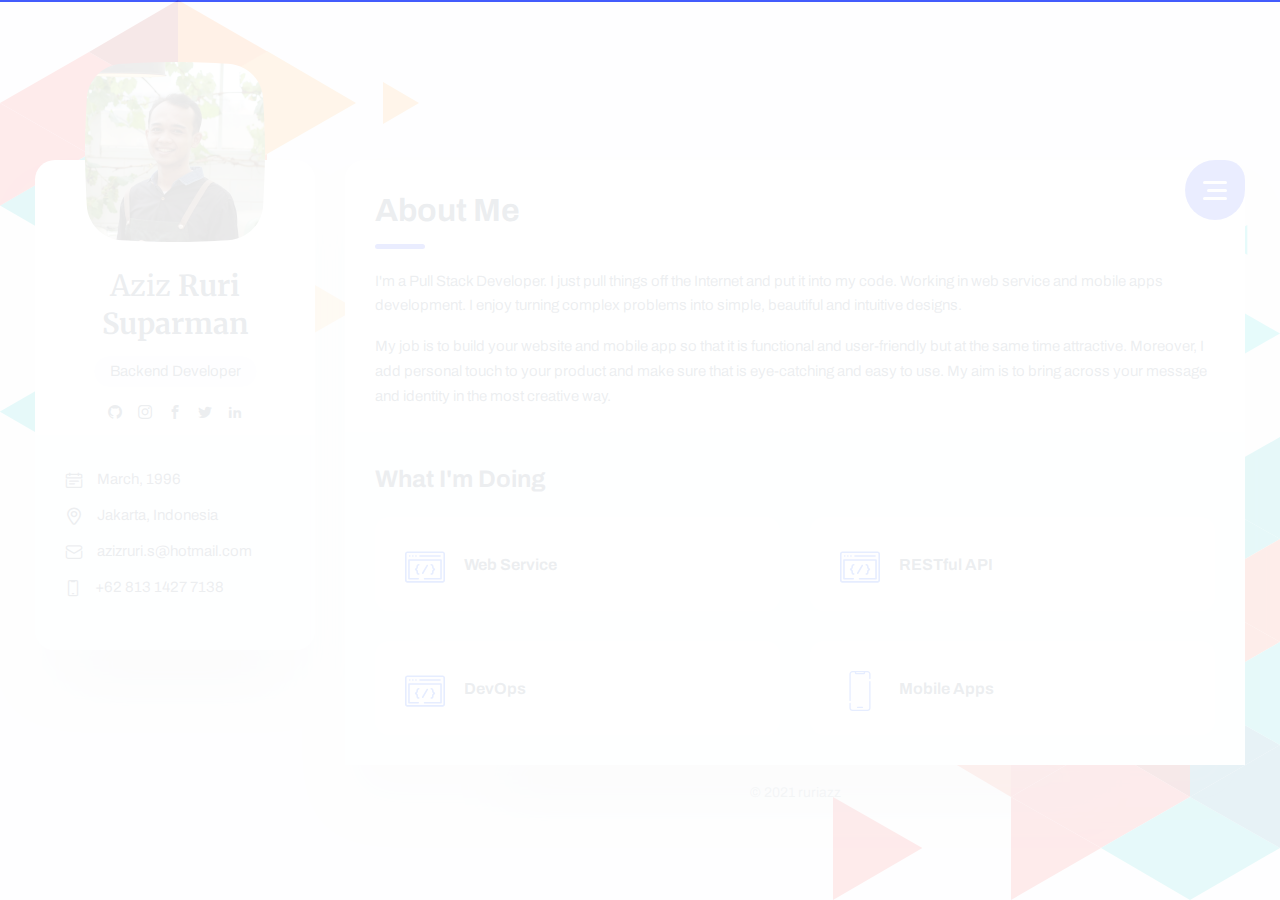
<file: index.html>
<!DOCTYPE html>
<html lang="en">

<head>
	<meta charset="utf-8" />
	<meta http-equiv="X-UA-Compatible" content="IE=edge">
	<meta name="viewport" content="width=device-width, initial-scale=1, shrink-to-fit=no">
	<meta name="format-detection" content="telephone=no" />
	<meta name="format-detection" content="address=no" />
	<link rel="icon" type="image/png" sizes="16x16" href="/icons/favicon-16x16.png">
	<link rel="icon" type="image/png" sizes="32x32" href="/icons/favicon-32x32.png">
	<link rel="apple-touch-icon" sizes="180x180" href="/icons/apple-touch-icon.png">
	<link rel="manifest" href="/site.webmanifest">

	<title>Aziz Ruri Suparman</title>
	<meta name="description"
		content="I'm a Pull Stack Developer. I just pull things off the Internet and put it into my code!" />
	<meta name="keywords"
		content="aziz ruri suparman, ruriazz, backend developer, php developer, python developer, aziz ruri, aziz" />
	<meta name="author" content="ruriazz | https://github.com/ruriazz" />
	<meta name="robots" content="index, follow">
	<meta property="og:title" content="Aziz Ruri Suparman">
	<meta property="og:description"
		content="I'm a Pull Stack Developer. I just pull things off the Internet and put it into my code!">
	<meta property="og:image" content="https://ruriazz.com/icons/xlogo.png">
	<meta name="twitter:title" content="Aziz Ruri Suparman">
	<meta name="twitter:description"
		content="I'm a Pull Stack Developer. I just pull things off the Internet and put it into my code!">
	<meta name="twitter:image" content="https://ruriazz.com/icons/xlogo.png">

	<link rel="stylesheet" type="text/css" href="assets/styles/style.css" />
	<link rel="stylesheet" type="text/css" href="assets/app/style-app.css" />

</head>

<body class="bg-triangles">
	<!-- Preloader -->
	<div class="preloader">
		<div class="preloader__wrap">
			<div class="circle-pulse">
				<div class="circle-pulse__1"></div>
				<div class="circle-pulse__2"></div>
			</div>
			<div class="preloader__progress"><span></span></div>
		</div>
	</div>

	<main class="main">
		<div class="container gutter-top">
			<div class="row sticky-parent">
				<!-- Sidebar -->
				<aside class="col-12 col-md-12 col-xl-3">
					<div class="sidebar box shadow pb-0 sticky-column">
						<svg class="avatar avatar--180" viewBox="0 0 188 188">
							<g class="avatar__box">
								<image xlink:href="assets/img/profile.jpg" height="100%" width="100%" />
							</g>
						</svg>
						<div class="text-center">
							<h3 class="title title--h3 sidebar__user-name"><span class="weight--500">Aziz</span>
								Ruri Suparman</h3>
							<div class="badge badge--light">Backend Developer</div>

							<!-- Social -->
							<div class="social">
								<a class="social__link" target="_blank" href="https://github.com/ruriazz"><i
										class="font-icon icon-github"></i></a>
								<a class="social__link" target="_blank" href="https://www.instagram.com/ruriazz/"><i
										class="font-icon icon-instagram"></i></a>
								<a class="social__link" target="_blank" href="https://www.facebook.com/ruriazz"><i
										class="font-icon icon-facebook"></i></a>
								<a class="social__link" target="_blank" href="https://twitter.com/ruriazz"><i
										class="font-icon icon-twitter"></i></a>
								<a class="social__link" target="_blank" href="https://www.linkedin.com/in/ruriazz/"><i
										class="font-icon icon-linkedin2"></i></a>
							</div>
						</div>

						<div class="sidebar__info box-inner box-inner--rounded">
							<ul class="contacts-block">
								<li class="contacts-block__item" data-toggle="tooltip" data-placement="top"
									title="Birthday">
									<i class="font-icon icon-calendar"></i>March, 1996
								</li>
								<li class="contacts-block__item" data-toggle="tooltip" data-placement="top"
									title="Address">
									<i class="font-icon icon-location"></i>Jakarta, Indonesia
								</li>
								<li class="contacts-block__item" data-toggle="tooltip" data-placement="top"
									title="E-mail">
									<a href="mailto:azizruri.s@hotmail.com"><i
											class="font-icon icon-envelope"></i>azizruri.s@hotmail.com</a>
								</li>
								<li class="contacts-block__item" data-toggle="tooltip" data-placement="top"
									title="Phone">
									<a href="tel:+6281314277138"><i class="font-icon icon-phone"></i>+62 813 1427
										7138</a>
								</li>
							</ul>
						</div>
					</div>
				</aside>

				<!-- Content -->
				<div class="col-12 col-md-12 col-xl-9">
					<div class="box shadow pb-0">
						<!-- Menu -->
						<div class="circle-menu">
							<div class="hamburger">
								<div class="line"></div>
								<div class="line"></div>
								<div class="line"></div>
							</div>
						</div>
						<div class="inner-menu js-menu">
							<ul class="nav">
								<li class="nav__item"><a class="active" href="/">About</a></li>
								<li class="nav__item"><a href="resume.html">Resume</a></li>
								<li class="nav__item"><a href="portfolio.html">Portfolio</a></li>
								<!-- <li class="nav__item"><a href="openapi/v1/docs">OpenAPI</a></li> -->
								<li class="nav__item"><a href="contact.html">Contact</a></li>
							</ul>
						</div>

						<!-- About -->
						<div class="pb-0 pb-sm-2">
							<h1 class="title title--h1 first-title title__separate">About Me</h1>
							<p>I'm a Pull Stack Developer. I just pull things off the Internet and put it into my code.
								Working in web service and mobile apps
								development. I enjoy turning complex problems into simple, beautiful and
								intuitive designs.</p>
							<p>My job is to build your website and mobile app so that it is functional and user-friendly
								but at the
								same time attractive. Moreover, I add personal touch to your product and make sure that
								is eye-catching and easy to use. My aim is to bring across your message and identity in
								the most creative way.</p>
						</div>

						<div class="box-inner pb-0">
							<h2 class="title title--h3">What I'm Doing</h2>
							<div class="row">

								<div class="col-12 col-lg-6">
									<div class="case-item box box__second">
										<img class="case-item__icon" src="assets/icons/icon-dev.svg" alt="" />
										<div>
											<h3 class="title title--h5 mt-2">Web Service</h3>
										</div>
									</div>
								</div>

								<div class="col-12 col-lg-6">
									<div class="case-item box box__second">
										<img class="case-item__icon" src="assets/icons/icon-dev.svg" alt="" />
										<div>
											<h3 class="title title--h5 mt-2">RESTful API</h3>
										</div>
									</div>
								</div>

								<div class="col-12 col-lg-6">
									<div class="case-item box box__second">
										<img class="case-item__icon" src="assets/icons/icon-dev.svg" alt="" />
										<div>
											<h3 class="title title--h5 mt-2">DevOps</h3>
										</div>
									</div>
								</div>

								<div class="col-12 col-lg-6">
									<div class="case-item box box__second">
										<img class="case-item__icon" src="assets/icons/icon-app.svg" alt="" />
										<div>
											<h3 class="title title--h5 mt-2">Mobile Apps</h3>
										</div>
									</div>
								</div>

							</div>
						</div>
					</div>

					<!-- Footer -->
					<footer class="footer">© 2021 ruriazz</footer>
				</div>
			</div>
		</div>
	</main>

	<div class="back-to-top"></div>

	<!-- SVG masks -->
	<svg class="svg-defs">
		<clipPath id="avatar-box">
			<path
				d="M1.85379 38.4859C2.9221 18.6653 18.6653 2.92275 38.4858 1.85453 56.0986.905299 77.2792 0 94 0c16.721 0 37.901.905299 55.514 1.85453 19.821 1.06822 35.564 16.81077 36.632 36.63137C187.095 56.0922 188 77.267 188 94c0 16.733-.905 37.908-1.854 55.514-1.068 19.821-16.811 35.563-36.632 36.631C131.901 187.095 110.721 188 94 188c-16.7208 0-37.9014-.905-55.5142-1.855-19.8205-1.068-35.5637-16.81-36.63201-36.631C.904831 131.908 0 110.733 0 94c0-16.733.904831-37.9078 1.85379-55.5141z" />
		</clipPath>
		<clipPath id="avatar-hexagon">
			<path
				d="M0 27.2891c0-4.6662 2.4889-8.976 6.52491-11.2986L31.308 1.72845c3.98-2.290382 8.8697-2.305446 12.8637-.03963l25.234 14.31558C73.4807 18.3162 76 22.6478 76 27.3426V56.684c0 4.6805-2.5041 9.0013-6.5597 11.3186L44.4317 82.2915c-3.9869 2.278-8.8765 2.278-12.8634 0L6.55974 68.0026C2.50414 65.6853 0 61.3645 0 56.684V27.2891z" />
		</clipPath>
	</svg>

	<!-- JavaScripts -->
	<script src="assets/js/jquery-3.4.1.min.js"></script>
	<script src="assets/js/plugins.min.js"></script>
	<script src="assets/js/common.js"></script>

	<script src="assets/app/plugins-app.js"></script>
</body>

</html>
</file>
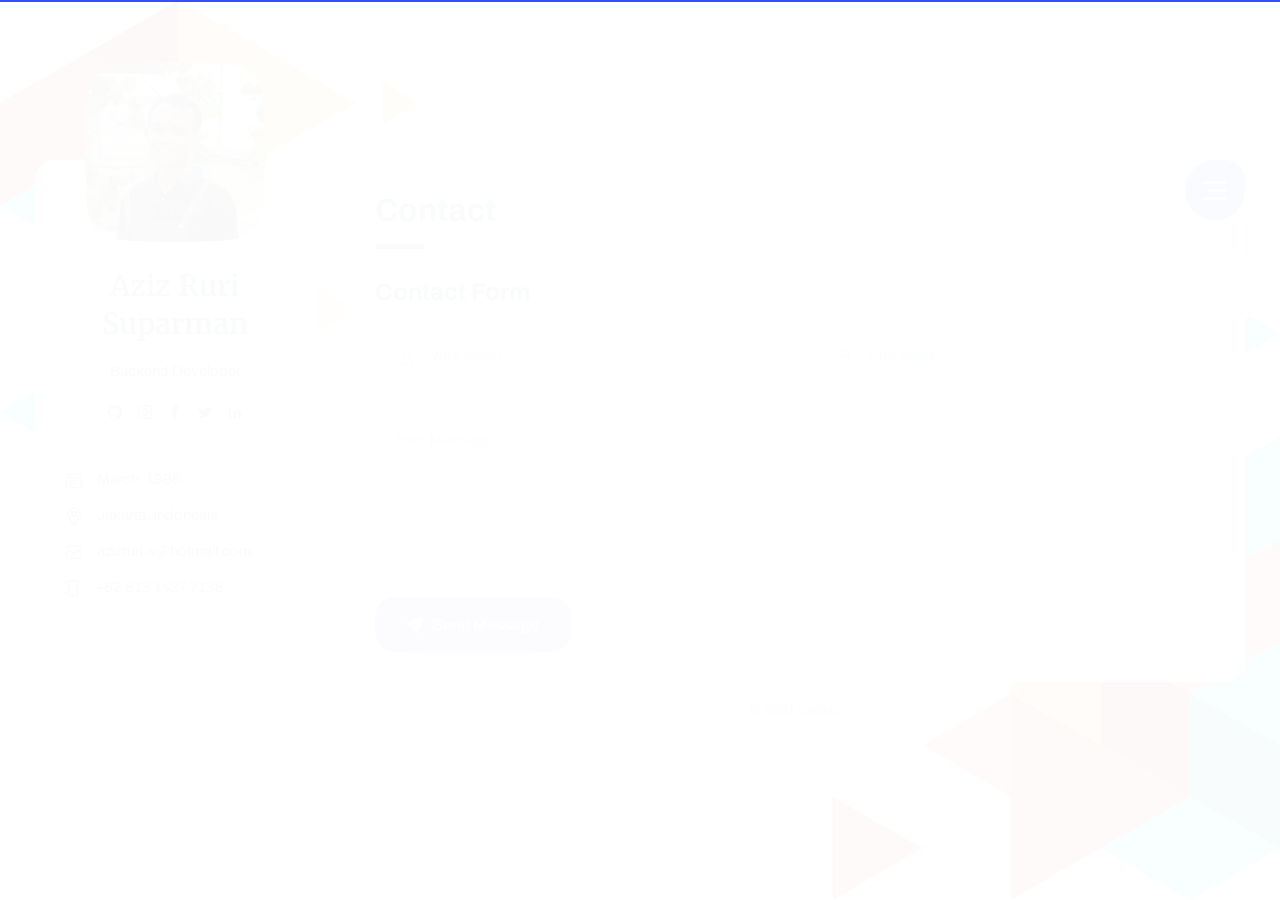
<file: contact.html>
<!DOCTYPE html>
<html lang="en">

<head>
	<meta charset="utf-8" />
	<meta http-equiv="X-UA-Compatible" content="IE=edge">
	<meta name="viewport" content="width=device-width, initial-scale=1, shrink-to-fit=no">
	<meta name="format-detection" content="telephone=no" />
	<meta name="format-detection" content="address=no" />
	<link rel="icon" type="image/png" sizes="16x16" href="/icons/favicon-16x16.png">
	<link rel="icon" type="image/png" sizes="32x32" href="/icons/favicon-32x32.png">
	<link rel="apple-touch-icon" sizes="180x180" href="/icons/apple-touch-icon.png">
	<link rel="manifest" href="/site.webmanifest">

	<title>Aziz Ruri Suparman - Contact</title>
	<meta name="description"
		content="I'm a Pull Stack Developer. I just pull things off the Internet and put it into my code!" />
	<meta name="keywords"
		content="aziz ruri suparman, ruriazz, backend developer, php developer, python developer, aziz ruri, aziz" />
	<meta name="author" content="ruriazz | https://github.com/ruriazz" />
	<meta name="robots" content="index, follow">
	<meta property="og:title" content="Aziz Ruri Suparman">
	<meta property="og:description"
		content="I'm a Pull Stack Developer. I just pull things off the Internet and put it into my code!">
	<meta property="og:image" content="https://ruriazz.com/icons/xlogo.png">
	<meta name="twitter:title" content="Aziz Ruri Suparman">
	<meta name="twitter:description"
		content="I'm a Pull Stack Developer. I just pull things off the Internet and put it into my code!">
	<meta name="twitter:image" content="https://ruriazz.com/icons/xlogo.png">

	<link rel="stylesheet" type="text/css" href="assets/styles/style.css" />
	<link rel="stylesheet" type="text/css" href="assets/app/style-app.css" />

</head>

<body class="bg-triangles">
	<!-- Preloader -->
	<div class="preloader">
		<div class="preloader__wrap">
			<div class="circle-pulse">
				<div class="circle-pulse__1"></div>
				<div class="circle-pulse__2"></div>
			</div>
			<div class="preloader__progress"><span></span></div>
		</div>
	</div>

	<main class="main">
		<div class="container gutter-top">
			<div class="row sticky-parent">
				<!-- Sidebar -->
				<aside class="col-12 col-md-12 col-xl-3">
					<div class="sidebar box shadow pb-0 sticky-column">
						<svg class="avatar avatar--180" viewBox="0 0 188 188">
							<g class="avatar__box">
								<image xlink:href="assets/img/profile.jpg" height="100%" width="100%" />
							</g>
						</svg>
						<div class="text-center">
							<h3 class="title title--h3 sidebar__user-name"><span class="weight--500">Aziz</span>
								Ruri Suparman</h3>
							<div class="badge badge--light">Backend Developer</div>

							<!-- Social -->
							<div class="social">
								<a class="social__link" target="_blank" href="https://github.com/ruriazz"><i
										class="font-icon icon-github"></i></a>
								<a class="social__link" target="_blank" href="https://www.instagram.com/ruriazz/"><i
										class="font-icon icon-instagram"></i></a>
								<a class="social__link" target="_blank" href="https://www.facebook.com/ruriazz"><i
										class="font-icon icon-facebook"></i></a>
								<a class="social__link" target="_blank" href="https://twitter.com/ruriazz"><i
										class="font-icon icon-twitter"></i></a>
								<a class="social__link" target="_blank" href="https://www.linkedin.com/in/ruriazz/"><i
										class="font-icon icon-linkedin2"></i></a>
							</div>
						</div>

						<div class="sidebar__info box-inner box-inner--rounded">
							<ul class="contacts-block">
								<li class="contacts-block__item" data-toggle="tooltip" data-placement="top"
									title="Birthday">
									<i class="font-icon icon-calendar"></i>March, 1996
								</li>
								<li class="contacts-block__item" data-toggle="tooltip" data-placement="top"
									title="Address">
									<i class="font-icon icon-location"></i>Jakarta, Indonesia
								</li>
								<li class="contacts-block__item" data-toggle="tooltip" data-placement="top"
									title="E-mail">
									<a href="mailto:azizruri.s@hotmail.com"><i
											class="font-icon icon-envelope"></i>azizruri.s@hotmail.com</a>
								</li>
								<li class="contacts-block__item" data-toggle="tooltip" data-placement="top"
									title="Phone">
									<a href="tel:+6281314277138"><i class="font-icon icon-phone"></i>+62 813 1427
										7138</a>
								</li>
							</ul>
						</div>
					</div>
				</aside>

				<!-- Content -->
				<div class="col-12 col-md-12 col-xl-9">
					<div class="box shadow">
						<!-- Menu -->
						<div class="circle-menu">
							<div class="hamburger">
								<div class="line"></div>
								<div class="line"></div>
								<div class="line"></div>
							</div>
						</div>
						<div class="inner-menu js-menu">
							<ul class="nav">
								<li class="nav__item"><a href="/">About</a></li>
								<li class="nav__item"><a href="resume.html">Resume</a></li>
								<li class="nav__item"><a href="portfolio.html">Portfolio</a></li>
								<!-- <li class="nav__item"><a href="openapi/v1/docs">OpenAPI</a></li> -->
								<li class="nav__item"><a class="active" href="contact.html">Contact</a></li>
							</ul>
						</div>

						<!-- About -->
						<div class="pb-2">
							<h1 class="title title--h1 first-title title__separate">Contact</h1>
						</div>

						<!-- Contact -->
						<h2 class="title title--h3">Contact Form</h2>

						<div id="submit-status"></div>

						<form id="contact-form" class="contact-form" data-toggle="validator" method="post"
							onsubmit="return submitContact(this, event)">
							<div class="row">
								<div class="form-group col-12 col-md-6">
									<i class="font-icon icon-user"></i>
									<input type="text" class="input input__icon form-control" id="nameContact"
										name="nameContact" placeholder="Your name" required="required" autocomplete="on"
										oninvalid="setCustomValidity('Fill in the field')"
										onkeyup="setCustomValidity('')" minlength="3" maxlength="50">
									<div class="help-block with-errors"></div>
								</div>
								<div class="form-group col-12 col-md-6">
									<i class="font-icon icon-envelope"></i>
									<input type="email" class="input input__icon form-control" id="emailContact"
										name="emailContact" placeholder="Your email" required="required"
										autocomplete="on" oninvalid="setCustomValidity('Email is incorrect')"
										onkeyup="setCustomValidity('')" minlength="10" maxlength="100">
									<div class="help-block with-errors"></div>
								</div>
								<div class="form-group col-12 col-md-12">
									<textarea class="textarea form-control" id="messageContact" name="messageContact"
										placeholder="Your Message" rows="4" required="required"
										oninvalid="setCustomValidity('Fill in the field')"
										onkeyup="setCustomValidity('')" minlength="10" , maxlength="500"></textarea>
									<div class="help-block with-errors"></div>
								</div>
								<div class="form-group col12 col-md-12">
									<div class="h-captcha" id="h-captcha" data-size="normal" ,
										data-callback="recaptcha"></div>
								</div>
							</div>
							<div class="row">
								<div class="col-12 col-md-6 order-2 order-md-1 text-center text-md-left">
									<img class="btn-spinner" src="assets/images/spinner.gif"
										style="width: 50px; height: 50px; margin-left: 3em; display: none;" alt="">
									<button type="submit" class="btn submit-btn">
										<i class="font-icon icon-send"></i>
										Send Message</button>
								</div>
								<div class="col-12 col-md-6 order-1 order-md-2 text-right"></div>
							</div>
						</form>
					</div>

					<!-- Footer -->
					<footer class="footer">© 2021 ruriazz</footer>
				</div>
			</div>
		</div>
	</main>

	<div class="back-to-top"></div>

	<!-- SVG masks -->
	<svg class="svg-defs">
		<clipPath id="avatar-box">
			<path
				d="M1.85379 38.4859C2.9221 18.6653 18.6653 2.92275 38.4858 1.85453 56.0986.905299 77.2792 0 94 0c16.721 0 37.901.905299 55.514 1.85453 19.821 1.06822 35.564 16.81077 36.632 36.63137C187.095 56.0922 188 77.267 188 94c0 16.733-.905 37.908-1.854 55.514-1.068 19.821-16.811 35.563-36.632 36.631C131.901 187.095 110.721 188 94 188c-16.7208 0-37.9014-.905-55.5142-1.855-19.8205-1.068-35.5637-16.81-36.63201-36.631C.904831 131.908 0 110.733 0 94c0-16.733.904831-37.9078 1.85379-55.5141z" />
		</clipPath>
		<clipPath id="avatar-hexagon">
			<path
				d="M0 27.2891c0-4.6662 2.4889-8.976 6.52491-11.2986L31.308 1.72845c3.98-2.290382 8.8697-2.305446 12.8637-.03963l25.234 14.31558C73.4807 18.3162 76 22.6478 76 27.3426V56.684c0 4.6805-2.5041 9.0013-6.5597 11.3186L44.4317 82.2915c-3.9869 2.278-8.8765 2.278-12.8634 0L6.55974 68.0026C2.50414 65.6853 0 61.3645 0 56.684V27.2891z" />
		</clipPath>
	</svg>

	<!-- JavaScripts -->
	<script src="https://js.hcaptcha.com/1/api.js?render=explicit" async defer></script>
	<script src="assets/js/jquery-3.4.1.min.js"></script>
	<script src="assets/js/plugins.min.js"></script>
	<script src="assets/js/common.js"></script>
	<script src="assets/app/plugins-app.js"></script>
</body>

</html>
</file>
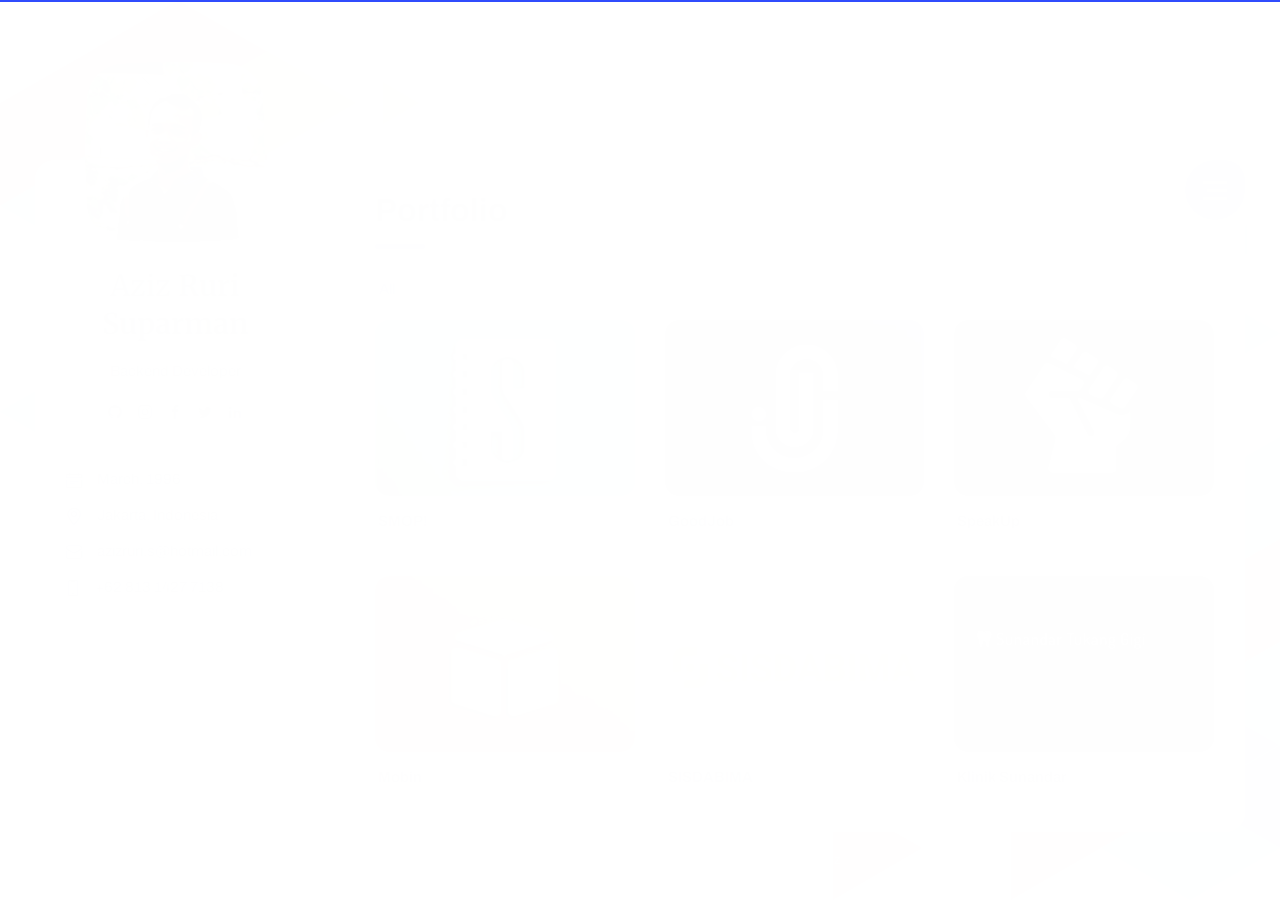
<file: portfolio.html>
<!DOCTYPE html>
<html lang="en">

<head>
	<meta charset="utf-8" />
	<meta http-equiv="X-UA-Compatible" content="IE=edge">
	<meta name="viewport" content="width=device-width, initial-scale=1, shrink-to-fit=no">
	<meta name="format-detection" content="telephone=no" />
	<meta name="format-detection" content="address=no" />
	<link rel="icon" type="image/png" sizes="16x16" href="/icons/favicon-16x16.png">
	<link rel="icon" type="image/png" sizes="32x32" href="/icons/favicon-32x32.png">
	<link rel="apple-touch-icon" sizes="180x180" href="/icons/apple-touch-icon.png">
	<link rel="manifest" href="/site.webmanifest">

	<title>Aziz Ruri Suparman - Portfolio</title>
	<meta name="description"
		content="I'm a Pull Stack Developer. I just pull things off the Internet and put it into my code!" />
	<meta name="keywords"
		content="aziz ruri suparman, ruriazz, backend developer, php developer, python developer, aziz ruri, aziz" />
	<meta name="author" content="ruriazz | https://github.com/ruriazz" />
	<meta name="robots" content="index, follow">
	<meta property="og:title" content="Aziz Ruri Suparman">
	<meta property="og:description"
		content="I'm a Pull Stack Developer. I just pull things off the Internet and put it into my code!">
	<meta property="og:image" content="https://ruriazz.com/icons/xlogo.png">
	<meta name="twitter:title" content="Aziz Ruri Suparman">
	<meta name="twitter:description"
		content="I'm a Pull Stack Developer. I just pull things off the Internet and put it into my code!">
	<meta name="twitter:image" content="https://ruriazz.com/icons/xlogo.png">

	<link rel="stylesheet" type="text/css" href="assets/styles/style.css" />
	<link rel="stylesheet" type="text/css" href="assets/app/style-app.css" />

</head>

<body class="bg-triangles">
	<!-- Preloader -->
	<div class="preloader">
		<div class="preloader__wrap">
			<div class="circle-pulse">
				<div class="circle-pulse__1"></div>
				<div class="circle-pulse__2"></div>
			</div>
			<div class="preloader__progress"><span></span></div>
		</div>
	</div>

	<main class="main">
		<div class="container gutter-top">
			<div class="row sticky-parent">
				<!-- Sidebar -->
				<aside class="col-12 col-md-12 col-xl-3">
					<div class="sidebar box shadow pb-0 sticky-column">
						<svg class="avatar avatar--180" viewBox="0 0 188 188">
							<g class="avatar__box">
								<image xlink:href="assets/img/profile.jpg" height="100%" width="100%" />
							</g>
						</svg>
						<div class="text-center">
							<h3 class="title title--h3 sidebar__user-name"><span class="weight--500">Aziz</span>
								Ruri Suparman</h3>
							<div class="badge badge--light">Backend Developer</div>

							<!-- Social -->
							<div class="social">
								<a class="social__link" target="_blank" href="https://github.com/ruriazz"><i
										class="font-icon icon-github"></i></a>
								<a class="social__link" target="_blank" href="https://www.instagram.com/ruriazz/"><i
										class="font-icon icon-instagram"></i></a>
								<a class="social__link" target="_blank" href="https://www.facebook.com/ruriazz"><i
										class="font-icon icon-facebook"></i></a>
								<a class="social__link" target="_blank" href="https://twitter.com/ruriazz"><i
										class="font-icon icon-twitter"></i></a>
								<a class="social__link" target="_blank" href="https://www.linkedin.com/in/ruriazz/"><i
										class="font-icon icon-linkedin2"></i></a>
							</div>
						</div>

						<div class="sidebar__info box-inner box-inner--rounded">
							<ul class="contacts-block">
								<li class="contacts-block__item" data-toggle="tooltip" data-placement="top"
									title="Birthday">
									<i class="font-icon icon-calendar"></i>March, 1996
								</li>
								<li class="contacts-block__item" data-toggle="tooltip" data-placement="top"
									title="Address">
									<i class="font-icon icon-location"></i>Jakarta, Indonesia
								</li>
								<li class="contacts-block__item" data-toggle="tooltip" data-placement="top"
									title="E-mail">
									<a href="mailto:azizruri.s@hotmail.com"><i
											class="font-icon icon-envelope"></i>azizruri.s@hotmail.com</a>
								</li>
								<li class="contacts-block__item" data-toggle="tooltip" data-placement="top"
									title="Phone">
									<a href="tel:+6281314277138"><i class="font-icon icon-phone"></i>+62 813 1427 7138</a>
								</li>
							</ul>
						</div>
					</div>
				</aside>

				<!-- Content -->
				<div class="col-12 col-md-12 col-xl-9">
					<div class="box shadow pb-0">
						<!-- Menu -->
						<div class="circle-menu">
							<div class="hamburger">
								<div class="line"></div>
								<div class="line"></div>
								<div class="line"></div>
							</div>
						</div>
						<div class="inner-menu js-menu">
							<ul class="nav">
								<li class="nav__item"><a href="/">About</a></li>
								<li class="nav__item"><a href="resume.html">Resume</a></li>
								<li class="nav__item"><a class="active" href="portfolio.html">Portfolio</a></li>
								<!-- <li class="nav__item"><a href="openapi/v1/docs">OpenAPI</a></li> -->
								<li class="nav__item"><a href="contact.html">Contact</a></li>
							</ul>
						</div>

						<!-- About -->
						<div class="pb-2">
							<h1 class="title title--h1 first-title title__separate">Portfolio</h1>
						</div>

						<!-- Gallery -->
						<div class="pb-0">
							<!-- Filter -->
							<div class="select">
								<span class="placeholder">Select category</span>
								<ul class="filter">
									<li class="filter__item">Category</li>
									<li class="filter__item active" data-filter="*"><a class="filter__link active"
											href="#filter">All</a></li>
									<li class="filter__item" data-filter=".category-design"><a class="filter__link"
											href="#filter">Mobile</a></li>
									<li class="filter__item" data-filter=".category-concept"><a class="filter__link"
											href="#filter">Web</a></li>
								</ul>
								<input type="hidden" name="changemetoo" />
							</div>

							<!-- Content -->
							<div class="gallery-grid js-masonry js-filter-container">
								<div class="gutter-sizer"></div>

								<figure class="gallery-grid__item category-design">
									<div class="gallery-grid__image-wrap">
										<img class="gallery-grid__image cover lazyload" src="assets/portfolio/smop.jpg"
											data-zoom alt="" />
									</div>
									<figcaption class="gallery-grid__caption">
										<h4 class="title gallery-grid__title">
											<a href="https://play.google.com/store/apps/details?id=id.co.togu.smartshopper"
												target="_blank">SMOP!</a>
										</h4>
										<span class="gallery-grid__category">Mobile App</span>
									</figcaption>
								</figure>

								<figure class="gallery-grid__item category-design">
									<div class="gallery-grid__image-wrap">
										<img class="gallery-grid__image cover lazyload"
											src="assets/portfolio/goodjob.jpg" data-zoom alt="" />
									</div>
									<figcaption class="gallery-grid__caption">
										<h4 class="title gallery-grid__title">
											<a href="https://play.google.com/store/apps/details?id=id.co.togu.goodjob"
												target="_blank">GoodJob</a>
										</h4>
										<span class="gallery-grid__category">Mobile App</span>
									</figcaption>
								</figure>

								<figure class="gallery-grid__item category-design">
									<div class="gallery-grid__image-wrap">
										<img class="gallery-grid__image cover lazyload"
											src="assets/portfolio/speakup.jpg" data-zoom alt="" />
									</div>
									<figcaption class="gallery-grid__caption">
										<h4 class="title gallery-grid__title">
											<a href="https://play.google.com/store/apps/details?id=id.co.togu.speakup"
												target="_blank">SpeakUp</a>
										</h4>
										<span class="gallery-grid__category">Mobile App</span>
									</figcaption>
								</figure>

								<figure class="gallery-grid__item category-design">
									<div class="gallery-grid__image-wrap">
										<img class="gallery-grid__image cover lazyload" src="assets/portfolio/mobin.jpg"
											data-zoom alt="" />
									</div>
									<figcaption class="gallery-grid__caption">
										<h4 class="title gallery-grid__title">
											<a href="https://play.google.com/store/apps/details?id=id.co.togu.mobin"
												target="_blank">Mobin</a>
										</h4>
										<span class="gallery-grid__category">Mobile App</span>
									</figcaption>
								</figure>

								<figure class="gallery-grid__item category-concept">
									<div class="gallery-grid__image-wrap">
										<img class="gallery-grid__image cover lazyload"
											src="assets/portfolio/sisdabima.jpg" data-zoom alt="" />
									</div>
									<figcaption class="gallery-grid__caption">
										<h4 class="title gallery-grid__title">
											<a href="assets/portfolio/sisdabima-about.mp4" target="_blank">SISDABIMA</a>
										</h4>
										<span class="gallery-grid__category">Web App</span>
									</figcaption>
								</figure>

								<figure class="gallery-grid__item category-concept">
									<div class="gallery-grid__image-wrap">
										<img class="gallery-grid__image cover lazyload"
											src="assets/portfolio/sunandar.jpg" data-zoom alt="" />
									</div>
									<figcaption class="gallery-grid__caption">
										<h4 class="title gallery-grid__title">
											<a href="http://tukang-gigi.rf.gd/" target="_blank">Klinik Sunandar</a>
										</h4>
										<span class="gallery-grid__category">Web</span>
									</figcaption>
								</figure>
							</div>
						</div>
					</div>

					<!-- Footer -->
					<footer class="footer">© 2021 ruriazz</footer>
				</div>
			</div>
		</div>
	</main>

	<div class="back-to-top"></div>

	<!-- SVG masks -->
	<svg class="svg-defs">
		<clipPath id="avatar-box">
			<path
				d="M1.85379 38.4859C2.9221 18.6653 18.6653 2.92275 38.4858 1.85453 56.0986.905299 77.2792 0 94 0c16.721 0 37.901.905299 55.514 1.85453 19.821 1.06822 35.564 16.81077 36.632 36.63137C187.095 56.0922 188 77.267 188 94c0 16.733-.905 37.908-1.854 55.514-1.068 19.821-16.811 35.563-36.632 36.631C131.901 187.095 110.721 188 94 188c-16.7208 0-37.9014-.905-55.5142-1.855-19.8205-1.068-35.5637-16.81-36.63201-36.631C.904831 131.908 0 110.733 0 94c0-16.733.904831-37.9078 1.85379-55.5141z" />
		</clipPath>
		<clipPath id="avatar-hexagon">
			<path
				d="M0 27.2891c0-4.6662 2.4889-8.976 6.52491-11.2986L31.308 1.72845c3.98-2.290382 8.8697-2.305446 12.8637-.03963l25.234 14.31558C73.4807 18.3162 76 22.6478 76 27.3426V56.684c0 4.6805-2.5041 9.0013-6.5597 11.3186L44.4317 82.2915c-3.9869 2.278-8.8765 2.278-12.8634 0L6.55974 68.0026C2.50414 65.6853 0 61.3645 0 56.684V27.2891z" />
		</clipPath>
	</svg>

	<!-- JavaScripts -->
	<script src="assets/js/jquery-3.4.1.min.js"></script>
	<script src="assets/js/plugins.min.js"></script>
	<script src="assets/js/common.js"></script>

	<script src="assets/app/plugins-app.js"></script>
</body>

</html>
</file>
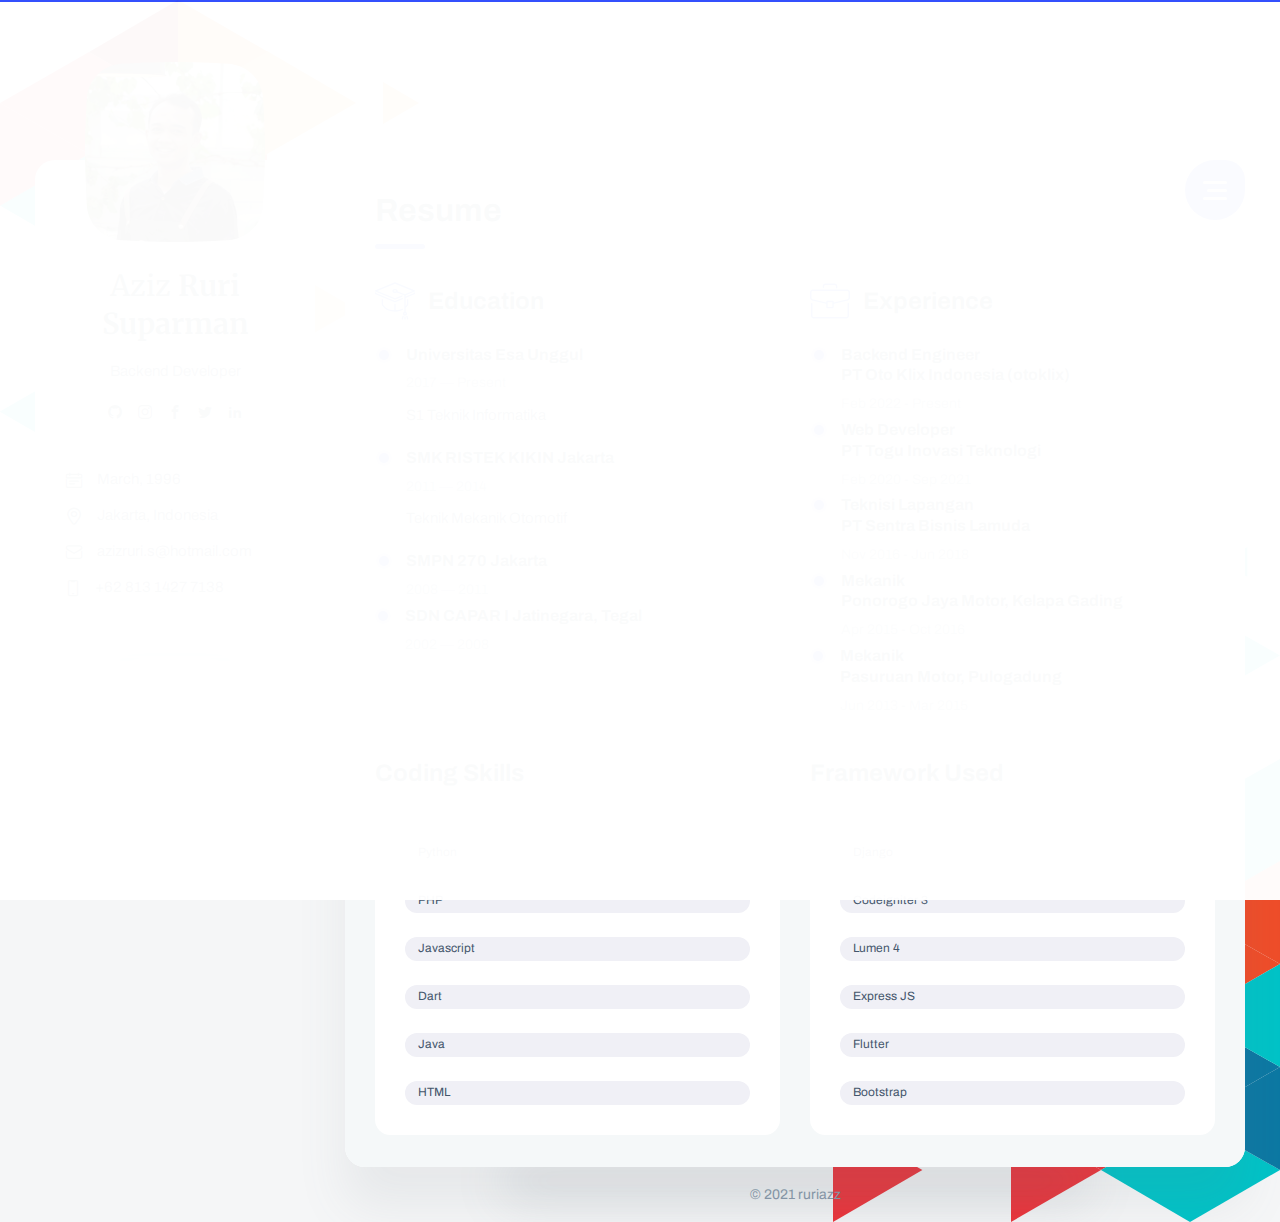
<file: resume.html>
<!DOCTYPE html>
<html lang="en">

<head>
	<meta charset="utf-8" />
	<meta http-equiv="X-UA-Compatible" content="IE=edge">
	<meta name="viewport" content="width=device-width, initial-scale=1, shrink-to-fit=no">
	<meta name="format-detection" content="telephone=no" />
	<meta name="format-detection" content="address=no" />
	<link rel="icon" type="image/png" sizes="16x16" href="/icons/favicon-16x16.png">
	<link rel="icon" type="image/png" sizes="32x32" href="/icons/favicon-32x32.png">
	<link rel="apple-touch-icon" sizes="180x180" href="/icons/apple-touch-icon.png">
	<link rel="manifest" href="/site.webmanifest">

	<title>Aziz Ruri Suparman - Resume</title>
	<meta name="description"
		content="I'm a Pull Stack Developer. I just pull things off the Internet and put it into my code!" />
	<meta name="keywords"
		content="aziz ruri suparman, ruriazz, backend developer, php developer, python developer, aziz ruri, aziz" />
	<meta name="author" content="ruriazz | https://github.com/ruriazz" />
	<meta name="robots" content="index, follow">
	<meta property="og:title" content="Aziz Ruri Suparman">
	<meta property="og:description"
		content="I'm a Pull Stack Developer. I just pull things off the Internet and put it into my code!">
	<meta property="og:image" content="https://ruriazz.com/icons/xlogo.png">
	<meta name="twitter:title" content="Aziz Ruri Suparman">
	<meta name="twitter:description"
		content="I'm a Pull Stack Developer. I just pull things off the Internet and put it into my code!">
	<meta name="twitter:image" content="https://ruriazz.com/icons/xlogo.png">

	<link rel="stylesheet" type="text/css" href="assets/styles/style.css" />
	<link rel="stylesheet" type="text/css" href="assets/app/style-app.css" />

</head>

<body class="bg-triangles">
	<!-- Preloader -->
	<div class="preloader">
		<div class="preloader__wrap">
			<div class="circle-pulse">
				<div class="circle-pulse__1"></div>
				<div class="circle-pulse__2"></div>
			</div>
			<div class="preloader__progress"><span></span></div>
		</div>
	</div>

	<main class="main">
		<div class="container gutter-top">
			<div class="row sticky-parent">
				<!-- Sidebar -->
				<aside class="col-12 col-md-12 col-xl-3">
					<div class="sidebar box shadow pb-0 sticky-column">
						<svg class="avatar avatar--180" viewBox="0 0 188 188">
							<g class="avatar__box">
								<image xlink:href="assets/img/profile.jpg" height="100%" width="100%" />
							</g>
						</svg>
						<div class="text-center">
							<h3 class="title title--h3 sidebar__user-name"><span class="weight--500">Aziz</span>
								Ruri Suparman</h3>
							<div class="badge badge--light">Backend Developer</div>

							<!-- Social -->
							<div class="social">
								<a class="social__link" target="_blank" href="https://github.com/ruriazz"><i
										class="font-icon icon-github"></i></a>
								<a class="social__link" target="_blank" href="https://www.instagram.com/ruriazz/"><i
										class="font-icon icon-instagram"></i></a>
								<a class="social__link" target="_blank" href="https://www.facebook.com/ruriazz"><i
										class="font-icon icon-facebook"></i></a>
								<a class="social__link" target="_blank" href="https://twitter.com/ruriazz"><i
										class="font-icon icon-twitter"></i></a>
								<a class="social__link" target="_blank" href="https://www.linkedin.com/in/ruriazz/"><i
										class="font-icon icon-linkedin2"></i></a>
							</div>
						</div>

						<div class="sidebar__info box-inner box-inner--rounded">
							<ul class="contacts-block">
								<li class="contacts-block__item" data-toggle="tooltip" data-placement="top"
									title="Birthday">
									<i class="font-icon icon-calendar"></i>March, 1996
								</li>
								<li class="contacts-block__item" data-toggle="tooltip" data-placement="top"
									title="Address">
									<i class="font-icon icon-location"></i>Jakarta, Indonesia
								</li>
								<li class="contacts-block__item" data-toggle="tooltip" data-placement="top"
									title="E-mail">
									<a href="mailto:azizruri.s@hotmail.com"><i
											class="font-icon icon-envelope"></i>azizruri.s@hotmail.com</a>
								</li>
								<li class="contacts-block__item" data-toggle="tooltip" data-placement="top"
									title="Phone">
									<a href="tel:+6281314277138"><i class="font-icon icon-phone"></i>+62 813 1427 7138</a>
								</li>
							</ul>
						</div>
					</div>
				</aside>

				<!-- Content -->
				<div class="col-12 col-md-12 col-xl-9">
					<div class="box shadow pb-0">
						<!-- Menu -->
						<div class="circle-menu">
							<div class="hamburger">
								<div class="line"></div>
								<div class="line"></div>
								<div class="line"></div>
							</div>
						</div>
						<div class="inner-menu js-menu">
							<ul class="nav">
								<li class="nav__item"><a href="/">About</a></li>
								<li class="nav__item"><a class="active" href="resume.html">Resume</a></li>
								<li class="nav__item"><a href="portfolio.html">Portfolio</a></li>
								<!-- <li class="nav__item"><a href="openapi/v1/docs">OpenAPI</a></li> -->
								<li class="nav__item"><a href="contact.html">Contact</a></li>
							</ul>
						</div>

						<!-- About -->
						<div class="pb-3">
							<h1 class="title title--h1 first-title title__separate">Resume</h1>
						</div>

						<!-- Experience -->
						<div class="pb-0">
							<div class="row">
								<div class="col-12 col-lg-6">
									<h2 class="title title--h3"><img class="title-icon"
											src="assets/icons/icon-education.svg" alt="" /> Education</h2>
									<div class="timeline">
										<!-- Item -->
										<article class="timeline__item">
											<h5 class="title title--h5 timeline__title">
												Universitas Esa Unggul
											</h5>
											<span class="timeline__period">2017 — Present</span>
											<p class="timeline__description">
												S1 Teknik Informatika
											</p>
										</article>

										<!-- Item -->
										<article class="timeline__item">
											<h5 class="title title--h5 timeline__title">
												SMK RISTEK KIKIN Jakarta
											</h5>
											<span class="timeline__period">2011 — 2014</span>
											<p class="timeline__description">
												Teknik Mekanik Otomotif
											</p>
										</article>

										<!-- Item -->
										<article class="timeline__item">
											<h5 class="title title--h5 timeline__title">
												SMPN 270 Jakarta
											</h5>
											<span class="timeline__period">2008 — 2011</span>
										</article>

										<!-- Item -->
										<article class="timeline__item">
											<h5 class="title title--h5 timeline__title">
												SDN CAPAR I Jatinegara, Tegal
											</h5>
											<span class="timeline__period">2002 — 2008</span>
										</article>
									</div>
								</div>

								<div class="col-12 col-lg-6">
									<h2 class="title title--h3"><img class="title-icon"
											src="assets/icons/icon-experience.svg" alt="" /> Experience</h2>
									<div class="timeline">
										<!-- Item -->
										<article class="timeline__item">
											<h5 class="title title--h5 timeline__title">
												Backend Engineer
												<br>
												PT Oto Klix Indonesia (otoklix)
											</h5>
											<span class="timeline__period">Feb 2022 - Present</span>
										</article>

										<!-- Item -->
										<article class="timeline__item">
											<h5 class="title title--h5 timeline__title">
												Web Developer
												<br>
												PT Togu Inovasi Teknologi
											</h5>
											<span class="timeline__period">Feb 2020 - Sep 2021</span>
										</article>

										<!-- Item -->
										<article class="timeline__item">
											<h5 class="title title--h5 timeline__title">
												Teknisi Lapangan
												<br>
												PT Sentra Bisnis Lamuda
											</h5>
											<span class="timeline__period">Nov 2016 - Jun 2018</span>
										</article>

										<!-- Item -->
										<article class="timeline__item">
											<h5 class="title title--h5 timeline__title">
												Mekanik
												<br>
												Ponorogo Jaya Motor, Kelapa Gading
											</h5>
											<span class="timeline__period">Apr 2015 - Oct 2016</span>
										</article>

										<!-- Item -->
										<article class="timeline__item">
											<h5 class="title title--h5 timeline__title">
												Mekanik
												<br>
												Pasuruan Motor, Pulogadung
											</h5>
											<span class="timeline__period">Jun 2013 - Mar 2015</span>
										</article>
									</div>
								</div>
							</div>
						</div>

						<!-- Skills -->
						<div class="box-inner box-inner--rounded">
							<div class="row">
								<div class="col-12 col-lg-6 mt-4 mt-lg-0">
									<h2 class="title title--h3">Coding Skills</h2>
									<div class="box box__second">
										<!-- Progress -->
										<div class="progress">
											<div class="progress-bar" role="progressbar" aria-valuenow="80"
												aria-valuemin="0" aria-valuemax="100">
												<div class="progress-text"><span>Python</span><span>80</span></div>
											</div>
											<div class="progress-text"><span>Python</span></div>
										</div>

										<!-- Progress -->
										<div class="progress">
											<div class="progress-bar" role="progressbar" aria-valuenow="85"
												aria-valuemin="0" aria-valuemax="100">
												<div class="progress-text"><span>PHP</span><span>85</span></div>
											</div>
											<div class="progress-text"><span>PHP</span></div>
										</div>

										<!-- Progress -->
										<div class="progress">
											<div class="progress-bar" role="progressbar" aria-valuenow="70"
												aria-valuemin="0" aria-valuemax="100">
												<div class="progress-text"><span>Javascript</span><span>70</span></div>
											</div>
											<div class="progress-text"><span>Javascript</span></div>
										</div>

										<!-- Progress -->
										<div class="progress">
											<div class="progress-bar" role="progressbar" aria-valuenow="70"
												aria-valuemin="0" aria-valuemax="100">
												<div class="progress-text"><span>Dart</span><span>70</span></div>
											</div>
											<div class="progress-text"><span>Dart</span></div>
										</div>

										<!-- Progress -->
										<div class="progress">
											<div class="progress-bar" role="progressbar" aria-valuenow="60"
												aria-valuemin="0" aria-valuemax="100">
												<div class="progress-text"><span>Java</span><span>60</span></div>
											</div>
											<div class="progress-text"><span>Java</span></div>
										</div>

										<!-- Progress -->
										<div class="progress">
											<div class="progress-bar" role="progressbar" aria-valuenow="90"
												aria-valuemin="0" aria-valuemax="100">
												<div class="progress-text"><span>HTML</span><span>90</span></div>
											</div>
											<div class="progress-text"><span>HTML</span></div>
										</div>
									</div>
								</div>

								<div class="col-12 col-lg-6 mt-4 mt-lg-0">
									<h2 class="title title--h3">Framework Used</h2>
									<div class="box box__second">
										<!-- Progress -->
										<div class="progress">
											<div class="progress-bar" role="progressbar" aria-valuenow="80"
												aria-valuemin="0" aria-valuemax="100">
												<div class="progress-text"><span>Django</span><span>80</span></div>
											</div>
											<div class="progress-text"><span>Django</span></div>
										</div>

										<!-- Progress -->
										<div class="progress">
											<div class="progress-bar" role="progressbar" aria-valuenow="90"
												aria-valuemin="0" aria-valuemax="100">
												<div class="progress-text"><span>Codeigniter 3</span><span>90</span></div>
											</div>
											<div class="progress-text"><span>Codeigniter 3</span></div>
										</div>

										<!-- Progress -->
										<div class="progress">
											<div class="progress-bar" role="progressbar" aria-valuenow="65"
												aria-valuemin="0" aria-valuemax="100">
												<div class="progress-text"><span>Lumen 4</span><span>65</span></div>
											</div>
											<div class="progress-text"><span>Lumen 4</span></div>
										</div>

										<!-- Progress -->
										<div class="progress">
											<div class="progress-bar" role="progressbar" aria-valuenow="65"
												aria-valuemin="0" aria-valuemax="100">
												<div class="progress-text"><span>Express JS</span><span>65</span></div>
											</div>
											<div class="progress-text"><span>Express JS</span></div>
										</div>

										<!-- Progress -->
										<div class="progress">
											<div class="progress-bar" role="progressbar" aria-valuenow="80"
												aria-valuemin="0" aria-valuemax="100">
												<div class="progress-text"><span>Flutter</span><span>80</span></div>
											</div>
											<div class="progress-text"><span>Flutter</span></div>
										</div>

										<!-- Progress -->
										<div class="progress">
											<div class="progress-bar" role="progressbar" aria-valuenow="80"
												aria-valuemin="0" aria-valuemax="100">
												<div class="progress-text"><span>Bootstrap</span><span>80</span></div>
											</div>
											<div class="progress-text"><span>Bootstrap</span></div>
										</div>
									</div>
								</div>
							</div>
						</div>
					</div>

					<!-- Footer -->
					<footer class="footer">© 2021 ruriazz</footer>
				</div>
			</div>
		</div>
	</main>

	<div class="back-to-top"></div>

	<!-- SVG masks -->
	<svg class="svg-defs">
		<clipPath id="avatar-box">
			<path
				d="M1.85379 38.4859C2.9221 18.6653 18.6653 2.92275 38.4858 1.85453 56.0986.905299 77.2792 0 94 0c16.721 0 37.901.905299 55.514 1.85453 19.821 1.06822 35.564 16.81077 36.632 36.63137C187.095 56.0922 188 77.267 188 94c0 16.733-.905 37.908-1.854 55.514-1.068 19.821-16.811 35.563-36.632 36.631C131.901 187.095 110.721 188 94 188c-16.7208 0-37.9014-.905-55.5142-1.855-19.8205-1.068-35.5637-16.81-36.63201-36.631C.904831 131.908 0 110.733 0 94c0-16.733.904831-37.9078 1.85379-55.5141z" />
		</clipPath>
		<clipPath id="avatar-hexagon">
			<path
				d="M0 27.2891c0-4.6662 2.4889-8.976 6.52491-11.2986L31.308 1.72845c3.98-2.290382 8.8697-2.305446 12.8637-.03963l25.234 14.31558C73.4807 18.3162 76 22.6478 76 27.3426V56.684c0 4.6805-2.5041 9.0013-6.5597 11.3186L44.4317 82.2915c-3.9869 2.278-8.8765 2.278-12.8634 0L6.55974 68.0026C2.50414 65.6853 0 61.3645 0 56.684V27.2891z" />
		</clipPath>
	</svg>

	<!-- JavaScripts -->
	<script src="assets/js/jquery-3.4.1.min.js"></script>
	<script src="assets/js/plugins.min.js"></script>
	<script src="assets/js/common.js"></script>

	<script src="assets/app/plugins-app.js"></script>
</body>

</html>
</file>
<file: assets/styles/style.css>
/* ------------------------------------------------

 - General Styles
 - Background
 - Typography
 - Preloader
 - Form
 - Button
 - Preloader
 - Sidebar
 - Sections
 - Navbar
 - Footer
 - Cases
 - Clients
 - Contact
 - Single post
 - Footer
 - Contact
 - Portfolio
 - News
 - Single news
 - Testimonials
 - Timeline
 - Other

------------------------------------------------ */
@import url(vendors/bootstrap.min.css);
@import url(vendors/swiper.min.css);
@import url(vendors/simplebar.min.css);
@import url(../icons/style.css);
@import url("https://fonts.googleapis.com/css?family=Archivo:400,400i,500,500i,600,600i,700,700i&amp;display=swap");
@import url("https://fonts.googleapis.com/css?family=Merriweather:400,900&amp;display=swap");
/* -----------------------------------------------------------------
    - General Styles
----------------------------------------------------------------- */
*,
::before,
::after {
  background-repeat: no-repeat;
  box-sizing: border-box;
}

html {
  font-size: 16px;
  -webkit-overflow-scrolling: touch;
  -webkit-box-sizing: border-box;
  box-sizing: border-box;
  -ms-overflow-x: hidden;
}

body, html {
  font-size: 1rem;
  -webkit-text-size-adjust: 100%;
}

body {
  background-color: #F5F6F7;
  color: #44566C;
  font-family: "Archivo", sans-serif;
  font-size: 0.9375rem;
  font-weight: 400;
  line-height: 1.65;
  min-height: 100vh;
  overflow-x: hidden;
  -ms-overflow-style: scrollbar;
  -webkit-font-smoothing: antialiased;
}
@media only screen and (max-width: 580px) {
  body {
    line-height: 1.6;
  }
}

html.is-scroll-disabled body {
  height: 100vh;
  overflow: hidden;
}

@media all and (-ms-high-contrast: none), (-ms-high-contrast: active) {
  html.is-scroll-disabled {
    overflow: hidden;
  }
}
.no-scroll {
  overflow: hidden;
  -ms-overflow-style: none;
}

.no-scroll-height {
  overflow-x: hidden;
}

.svg-defs {
  position: absolute;
  height: 0;
  width: 0;
}

.bg-triangles {
  background-image: url(../images/triangles-top.svg), url(../images/triangles-bottom.svg);
  background-position: left top, right bottom;
  background-repeat: no-repeat;
  background-size: inherit;
}
@media only screen and (max-width: 580px) {
  .bg-triangles {
    background-size: contain;
  }
}
.bg-triangles-2 {
  background-image: url(../images/triangle-2-top.svg), url(../images/triangle-2-bottom.svg);
  background-position: right top, left bottom;
  background-repeat: no-repeat;
  background-size: 50%;
  background-attachment: fixed;
}
@media only screen and (max-width: 991px) {
  .bg-triangles-2 {
    background-size: contain;
  }
}
.bg-peach {
  background-image: linear-gradient(115.29deg, #FFF2E7 1.33%, #FFCADA 98.21%);
  background-attachment: fixed;
}
.bg-green {
  background-image: linear-gradient(115.29deg, #0DC8A9 1.33%, #32CBC8 98.21%);
  background-attachment: fixed;
}
.bg-green-2 {
  background-image: linear-gradient(135deg, #9be15d 0%, #00d9a6 100%);
  background-attachment: fixed;
}

/* -----------------------------------------------------------------
    - Typography
----------------------------------------------------------------- */
h1, h2, h3, h4, h5, h6 {
  font-family: "Archivo", sans-serif;
  font-weight: 700;
  line-height: 1.3;
}

.title--h1 {
  font-size: 2rem;
  margin-bottom: 1.0625rem;
}
@media only screen and (max-width: 580px) {
  .title--h1 {
    font-size: 1.75rem;
  }
}
.title--h2 {
  font-size: 1.75rem;
}
@media only screen and (max-width: 580px) {
  .title--h2 {
    font-size: 1.5rem;
  }
}
.title--h3 {
  font-size: 1.5rem;
  margin-bottom: 1.3125rem;
}
@media only screen and (max-width: 580px) {
  .title--h3 {
    font-size: 1.25rem;
    margin-bottom: 1rem;
  }
}
.title--h4 {
  font-size: 1.25rem;
  margin-bottom: 0.8125rem;
}
@media only screen and (max-width: 580px) {
  .title--h4 {
    font-size: 1rem;
  }
}
.title--h5 {
  font-size: 1rem;
}
@media only screen and (max-width: 580px) {
  .title--h5 {
    font-size: 0.9375rem;
  }
}
.title--h6 {
  font-size: 0.75rem;
}
.title--center {
  text-align: center;
}
.title--tone {
  color: #304CFD;
}
.title-icon {
  margin-right: 0.5rem;
  margin-top: -0.25rem;
  height: 2.5rem;
  width: 2.5rem;
}
@media only screen and (max-width: 580px) {
  .title-icon {
    height: 2.0833333333rem;
    width: 2.0833333333rem;
  }
}
.title__separate {
  margin-bottom: 2.3125rem;
  position: relative;
}
.title__separate::before {
  content: '';
  background-color: #304CFD;
  border-radius: 0.5rem;
  height: 0.3125rem;
  position: absolute;
  bottom: -1.0625rem;
  left: 0;
  width: 3.125rem;
  z-index: 1;
}
@media only screen and (max-width: 580px) {
  .title__separate {
    margin-bottom: 1.5rem;
  }
  .title__separate::before {
    height: 0.1875rem;
    bottom: -0.5625rem;
    width: 3rem;
  }
}

@media only screen and (max-width: 991px) {
  .first-title {
    transition: all .3s ease-in-out;
  }
}

@media only screen and (max-width: 991px) {
  .open-menu .first-title {
    padding-top: 2.5625rem;
  }
}
@media only screen and (max-width: 580px) {
  .open-menu .first-title {
    padding-top: 0;
  }
}

.weight--400 {
  font-weight: 400;
}
.weight--500 {
  font-weight: 500;
}
.weight--600 {
  font-weight: 600;
}
.weight--700 {
  font-weight: 700;
}

.color--light {
  color: #8697A8;
}
.color--dark {
  color: #44566C;
}

.block-quote {
  font-size: 1.3125rem;
  font-weight: 400;
  font-style: italic;
  margin: 1.8125rem 0;
  position: relative;
  line-height: 1.6;
}
@media only screen and (max-width: 991px) {
  .block-quote {
    padding-left: 3.8125rem;
  }
}
@media only screen and (max-width: 580px) {
  .block-quote {
    font-size: 1.125rem;
    margin: 1rem 0;
    padding-left: 0;
    padding-top: 2.8125rem;
  }
  .block-quote p {
    margin-bottom: 0.5rem;
  }
}
.block-quote::before {
  background-image: url(../images/icon-quote.svg);
  background-repeat: no-repeat;
  background-position: center;
  background-size: cover;
  content: '';
  height: 2.125rem;
  margin: 0 auto;
  position: absolute;
  top: 0;
  left: -3.375rem;
  width: 2.125rem;
}
@media only screen and (max-width: 991px) {
  .block-quote::before {
    left: 0;
  }
}
.block-quote__author {
  font-size: 1rem;
  font-style: normal;
  display: block;
  margin-top: 0.5625rem;
  padding-left: 3rem;
  position: relative;
}
@media only screen and (max-width: 580px) {
  .block-quote__author {
    font-size: 0.875rem;
    margin-top: 0;
    padding-left: 2rem;
  }
}
.block-quote__author::before {
  content: '';
  background-color: #44566C;
  height: 0.0625rem;
  margin-bottom: auto;
  margin-top: auto;
  position: absolute;
  top: 0;
  bottom: 0;
  left: 0;
  width: 2rem;
}
@media only screen and (max-width: 580px) {
  .block-quote__author::before {
    width: 1rem;
  }
}

a {
  color: #304CFD;
  cursor: pointer;
  text-decoration: none;
  -webkit-text-decoration-skip: objects;
  transition: color 0.3s cubic-bezier(0.72, 0.16, 0.345, 0.875);
}
a:hover {
  color: #304CFD;
  outline: none;
  text-decoration: underline;
}
a.decoration--none {
  text-decoration: none;
}

.noGutters-Top {
  margin-top: 0 !important;
}
.noGutters-Bottom {
  margin-bottom: 0 !important;
}
.noGutters-Left {
  margin-left: 0 !important;
}
.noGutters-Right {
  margin-right: 0 !important;
}

.description {
  color: #F5F8F9;
  margin-bottom: 1.875rem;
}

.foreword {
  color: #F5F8F9;
  font-size: 1.125rem;
}

img {
  max-width: 100%;
  -webkit-user-select: none;
  -moz-user-select: none;
  -ms-user-select: none;
  user-select: none;
}

iframe {
  background-color: #44566C;
  border: 0;
  display: block;
  height: 100%;
  width: 100%;
}

.cover {
  object-fit: cover;
  object-position: center;
  font-family: 'object-fit: cover; object-position: center;';
  height: 100%;
  width: 100%;
}

::-moz-selection {
  background: transparent;
  color: #304CFD;
}

::selection {
  background: transparent;
  color: #304CFD;
}

/* -----------------------------------------------------------------
    - Form
----------------------------------------------------------------- */
.input, .textarea, select,
.custom-select {
  background-color: #F5F8F9;
  border: 1px solid #F5F8F9;
  border-radius: 20px;
  box-shadow: none;
  color: #44566C;
  font-size: inherit;
  height: auto;
  padding: 0.875rem 1.375rem 0.8125rem;
  position: relative;
  width: 100%;
  -webkit-appearance: none;
  -moz-appearance: none;
  appearance: none;
}
@media only screen and (max-width: 580px) {
  .input, .textarea, select,
  .custom-select {
    padding: 0.8125rem 1.375rem 0.75rem;
  }
}

.input:focus, .textarea:focus, select:focus,
.custom-select:focus {
  background-color: #F5F8F9;
  color: #44566C;
  box-shadow: none;
  outline: none;
}

.input {
  line-height: inherit;
}
@media all and (-ms-high-contrast: none), (-ms-high-contrast: active) {
  .input {
    line-height: 0;
  }
}
.input--white {
  background-color: #fff;
}
.input--white:focus {
  background-color: #fff;
}
.input__icon {
  padding-left: 3.375rem;
}
@media only screen and (max-width: 580px) {
  .input__icon {
    padding-left: 2.8125rem;
  }
}

.textarea {
  border-radius: 20px;
  display: block;
  padding: 0.8125rem 1.1875rem;
  resize: none;
}
.textarea--white {
  background-color: #fff;
}
.textarea--white:focus {
  background-color: #fff;
}

.form-group {
  margin-bottom: 2rem;
  position: relative;
}
@media only screen and (max-width: 580px) {
  .form-group {
    margin-bottom: 1.6875rem;
  }
}
.form-group .font-icon {
  color: #8697A8;
  font-size: 1.0625rem;
  margin: auto 0;
  position: absolute;
  top: 0;
  bottom: 0;
  left: 2.375rem;
  height: 1rem;
  width: 1rem;
  z-index: 1;
}
@media only screen and (max-width: 580px) {
  .form-group .font-icon {
    font-size: 1rem;
    left: 2.0625rem;
  }
}

.help-block {
  position: absolute;
  font-size: 0.75rem;
  line-height: 1.4;
  padding-top: 0.3125rem;
  padding-left: 0.375rem;
}
@media only screen and (max-width: 580px) {
  .help-block {
    font-size: 0.6875rem;
  }
}

.with-errors {
  color: #FF3D57;
}

.has-error input,
.has-error textarea,
.has-error input:focus,
.has-error textarea:focus {
  border-color: #FF3D57;
}

#validator-contact {
  font-size: 0.875rem;
  margin-top: 1rem;
}

.form-control::-webkit-input-placeholder {
  color: #8697A8;
}

.form-control::-moz-placeholder {
  color: #8697A8;
}

.form-control:-ms-input-placeholder {
  color: #8697A8;
}

.form-control::-ms-input-placeholder {
  color: #8697A8;
}

.form-control::placeholder {
  color: #8697A8;
}

input:invalid,
textarea:invalid {
  outline: none !important;
}

.custom-control-input:focus ~ .custom-control-label::before {
  box-shadow: 0 0 0 0.125rem rgba(48, 76, 253, 0.25);
}
.custom-control-input:focus:not(:checked) ~ .custom-control-label::before {
  border-color: #304CFD;
}
.custom-control-input:not(:disabled):active ~ .custom-control-label::before {
  border-color: #fff;
  background-color: transparent;
}
.custom-control-input:checked ~ .custom-control-label::before {
  border-color: #304CFD;
  background-color: #304CFD;
}

.custom-control-label {
  line-height: 1.55;
  padding-left: 0.5rem;
}
.custom-control-label::before {
  background-color: transparent;
  border: 1px solid #F0F0F6;
}

select,
.custom-select {
  background: url("data:image/svg+xml,%3csvg xmlns='http://www.w3.org/2000/svg' viewBox='0 0 4 5'%3e%3cpath fill='%23fff' d='M2 0L0 2h4zm0 5L0 3h4z'/%3e%3c/svg%3e") no-repeat right 0.1rem center/10px 16px;
}
select option,
.custom-select option {
  color: #44566C;
}

.dropdown-menu {
  border: 0;
  border-radius: 10px;
  box-shadow: 0 0.5rem 2.5rem rgba(134, 151, 168, 0.25);
  color: #5F6F81;
  font-size: 0.9375rem;
}
.dropdown-menu::before {
  content: '';
  border-left: 0.375rem solid transparent;
  border-right: 0.375rem solid transparent;
  border-bottom: 0.375rem solid #fff;
  height: 0;
  position: absolute;
  top: -0.375rem;
  left: 1.0625rem;
  width: 0;
}
.dropdown.dropup .dropdown-menu::before {
  border-left: 0.375rem solid transparent;
  border-right: 0.375rem solid transparent;
  border-top: 0.375rem solid #fff;
  border-bottom: 0.375rem solid transparent;
  top: auto;
  bottom: -0.75rem;
}

.progress {
  background-color: #F0F0F6;
  border-radius: 1rem;
  height: 1.5rem;
  margin-bottom: 1.5rem;
  overflow: inherit;
  position: relative;
  text-align: right;
}
@media only screen and (max-width: 580px) {
  .progress {
    margin-bottom: 1rem;
  }
}
.progress:last-child {
  margin-bottom: 0;
}
.progress-bar {
  background-color: #304CFD;
  border-radius: 1rem;
  overflow: hidden;
  position: relative;
  width: 0%;
  z-index: 1;
}
.progress .progress-text {
  display: flex;
  align-items: center;
  justify-content: space-between;
  height: 100%;
  padding-left: 0.8125rem;
  padding-right: 0.8125rem;
  position: absolute;
  top: 0;
  left: 0;
  width: 100%;
  z-index: 1;
}
.progress .progress-text > * {
  min-width: 0;
}

@media screen and (-ms-high-contrast: active), (-ms-high-contrast: none) {
  .progress-text span:nth-child(2) {
    float: right;
  }
}
.badge {
  font-size: 0.9375rem;
  font-weight: 400;
  border-radius: 10rem;
  padding: 0.5rem 1rem;
}
@media only screen and (max-width: 580px) {
  .badge {
    font-size: 0.875rem;
  }
}
.badge--light {
  background-color: #F5F6F7;
  color: #44566C;
}
.badge--gray {
  background-color: #F0F0F6;
  color: #44566C;
}
.badge--dark {
  background-color: #44566C;
  color: #fff;
}
.badge--blue {
  background-color: #304CFD;
  color: #fff;
}
.badge--blue-gradient {
  background-image: linear-gradient(to right, #0081ff 0%, #3fa0ff 50%, #0045ff 100%);
  color: #fff;
}
.badge--aqua {
  background-color: #00F1E2;
  color: #fff;
}
.badge--red {
  background-color: #FF3D57;
  color: #fff;
}

.tooltip {
  font-family: "Archivo", sans-serif;
}
.tooltip-inner {
  max-width: 12.5rem;
  padding: 0.25rem 0.5625rem 0.25rem;
  background-color: #44566C;
  border-radius: 0.25rem;
  box-shadow: 0 1rem 2rem rgba(134, 151, 168, 0.25), 0 0.125rem 1rem rgba(134, 151, 168, 0.5);
}
.tooltip.show {
  opacity: 1;
}

.bs-tooltip-top .arrow::before,
.bs-tooltip-auto[x-placement^="top"] .arrow::before {
  border-width: 0.3125rem 0.3125rem 0;
  border-top-color: #44566C;
}

.bs-tooltip-right .arrow::before,
.bs-tooltip-auto[x-placement^="right"] .arrow::before {
  border-width: 0.3125rem 0.3125rem 0.3125rem 0;
  border-right-color: #44566C;
}

.bs-tooltip-left .arrow::before,
.bs-tooltip-auto[x-placement^="left"] .arrow::before {
  border-width: 0.3125rem 0 0.3125rem 0.3125rem;
  border-left-color: #44566C;
}

.bs-tooltip-bottom .arrow::before,
.bs-tooltip-auto[x-placement^="bottom"] .arrow::before {
  border-width: 0 0.3125rem 0.3125rem;
  border-bottom-color: #44566C;
}

.btn {
  background-color: #304CFD;
  border-radius: 20px;
  border: 0;
  box-shadow: 0 0.5rem 1rem rgba(48, 76, 253, 0.15), 0 0.125rem 0.25rem rgba(48, 76, 253, 0.15);
  color: #fff;
  cursor: pointer;
  font-size: 1rem;
  font-weight: 400;
  line-height: inherit;
  padding: 0.9375rem 2rem 0.875rem;
  position: relative;
  transition: .4s ease-in-out;
  white-space: nowrap;
}
.btn:hover {
  color: #fff;
  box-shadow: none;
  opacity: .9;
}
.btn:focus {
  box-shadow: 0 1.5rem 2.5rem rgba(48, 76, 253, 0.1), 0 0.5rem 1rem rgba(48, 76, 253, 0.1);
}
.btn::before {
  content: '';
  box-shadow: 0 0.25rem 2rem rgba(48, 76, 253, 0.25), 0 0.25rem 1rem rgba(48, 76, 253, 0.25);
  margin: 0 auto;
  height: 1rem;
  position: absolute;
  right: 0;
  bottom: 0;
  left: 0;
  transition: .4s ease-in-out;
  width: 64%;
  z-index: -1;
}
.btn:hover::before {
  box-shadow: none;
}
.btn--light {
  background-color: #F5F8F9;
  color: #44566C;
}
.btn--gray {
  background-color: #F0F0F6;
  color: #44566C;
}
.btn--dark {
  background-color: #44566C;
}
.btn--blue-gradient {
  background-size: 200% auto;
  background-image: linear-gradient(to right, #0081ff 0%, #3fa0ff 50%, #0045ff 100%);
}
.btn--red {
  background-color: #FF3D57;
  color: #fff;
}
.btn .font-icon {
  margin-right: 0.375rem;
}

button:focus {
  outline: none;
}

/* -----------------------------------------------------------------
    - Preloader
----------------------------------------------------------------- */
.preloader {
  display: flex;
  align-items: center;
  justify-content: center;
  background-color: #fff;
  position: fixed;
  top: 0;
  left: 0;
  width: 100%;
  height: 100%;
  overflow: hidden;
  text-align: center;
  z-index: 1106;
  opacity: 1;
}
.preloader > * {
  min-width: 0;
}
.preloader__wrap {
  width: 100%;
  max-width: 9.375rem;
}
.preloader__progress {
  background: #fff;
  height: 0.125rem;
  position: absolute;
  top: 0;
  left: 0;
  overflow: hidden;
  width: 100%;
}
.preloader__progress span {
  background: #304CFD;
  position: absolute;
  top: 0;
  left: 0;
  height: 100%;
  width: 0;
}

.circle-pulse > * {
  position: absolute;
  top: 50%;
  left: 50%;
  border-radius: 50%;
  box-sizing: border-box;
  transform: scale(0);
  animation: pulse 1.6s linear infinite;
}

.circle-pulse__1 {
  width: 6rem;
  height: 6rem;
  margin-top: -3rem;
  margin-left: -3rem;
  background-color: #304CFD;
}

.circle-pulse__2 {
  width: 4.8rem;
  height: 4.8rem;
  margin-top: -2.4rem;
  margin-left: -2.4rem;
  background-color: rgba(48, 76, 253, 0.7);
  animation-delay: -0.8s;
}

@keyframes pulse {
  0% {
    transform: scale(0, 0);
    opacity: 1;
  }
  100% {
    transform: scale(1, 1);
    opacity: 0;
  }
}
/* -----------------------------------------------------------------
    - Sidebar
----------------------------------------------------------------- */
@media only screen and (max-width: 1200px) {
  .sidebar {
    margin-bottom: 1.875rem;
  }
}
@media only screen and (max-width: 580px) {
  .sidebar {
    margin-bottom: 1rem;
  }
}
.sidebar .avatar {
  margin-top: -8rem;
  margin-bottom: 1.5625rem;
  margin-left: auto;
  margin-right: auto;
  transition: all .3s ease-in-out;
}
.sidebar__user-name {
  font-size: 1.8125rem;
  font-family: "Merriweather", serif;
  margin-bottom: 0.875rem;
  position: relative;
}
@media only screen and (max-width: 580px) {
  .sidebar__user-name {
    font-size: 1.5rem;
    margin-bottom: 0.625rem;
  }
}
.sidebar__info {
  padding-top: 1.5625rem;
}
@media only screen and (max-width: 1200px) {
  .sidebar__info {
    text-align: center;
  }
}
@media only screen and (max-width: 580px) {
  .sidebar__info {
    padding-top: 1.5rem;
    padding-bottom: 1.25rem;
  }
}
.sidebar .btn {
  width: 100%;
}
@media only screen and (max-width: 1200px) {
  .sidebar .btn {
    width: 40%;
  }
}
@media only screen and (max-width: 991px) {
  .sidebar .btn {
    width: 60%;
  }
}
@media only screen and (max-width: 768px) {
  .sidebar .btn {
    width: 100%;
  }
}

.contacts-block {
  list-style: none;
  padding-left: 0;
  margin-bottom: 0.5rem;
  overflow: hidden;
}
@media only screen and (max-width: 1200px) {
  .contacts-block {
    margin-bottom: 1rem;
  }
}
@media only screen and (max-width: 768px) {
  .contacts-block {
    margin-bottom: 0.5rem;
    font-size: 1rem;
  }
}
@media only screen and (max-width: 580px) {
  .contacts-block {
    font-size: 0.9375rem;
  }
}
.contacts-block__item {
  display: flex;
  align-items: center;
  margin-bottom: 0.6875rem;
  overflow: hidden;
  text-overflow: ellipsis;
  white-space: nowrap;
}
.contacts-block__item > * {
  min-width: 0;
}
@media only screen and (max-width: 1200px) {
  .contacts-block__item {
    display: inline-block;
    margin-bottom: 0;
    margin-right: 1.5rem;
  }
}
@media only screen and (max-width: 768px) {
  .contacts-block__item {
    display: block;
    margin-left: auto;
    margin-right: auto;
    margin-bottom: 0.25rem;
  }
}
.contacts-block__item a {
  color: #44566C;
  text-decoration: none;
}
.contacts-block__item a:hover {
  color: #304CFD;
}
.contacts-block .font-icon {
  font-size: 1.125rem;
  margin-right: 0.875rem;
}

.sticky-column.is_stuck {
  margin-top: 1.875rem;
}
.sticky-column.is_stuck .avatar {
  margin-top: 0;
}

/* -----------------------------------------------------------------
    - Sections
----------------------------------------------------------------- */
@media (min-width: 1200px) {
  .container {
    max-width: 1240px;
  }
}
@media (min-width: 1300px) {
  .container {
    max-width: 1240px;
  }
}
.box {
  background-color: #fff;
  border-radius: 20px;
  padding: 1.875rem;
  position: relative;
  transition: box-shadow .3s ease-in-out;
}
@media only screen and (max-width: 580px) {
  .box {
    border-radius: 16px;
    padding: 1.25rem;
  }
}
.box__second {
  background-color: #fff;
  border-radius: 15.3846153846px;
}
@media only screen and (max-width: 580px) {
  .box__second {
    border-radius: 15.3846153846px;
  }
}
.box__large {
  padding: 1.875rem 2.5rem;
}
@media only screen and (max-width: 991px) {
  .box__large {
    padding: 1.875rem;
  }
}
@media only screen and (max-width: 580px) {
  .box__large {
    padding: 1.25rem;
  }
}
.box__large .box-inner::before,
.box__large .box-inner::after {
  width: 2.5rem;
}
@media only screen and (max-width: 991px) {
  .box__large .box-inner::before,
  .box__large .box-inner::after {
    width: 1.875rem;
  }
}
@media only screen and (max-width: 580px) {
  .box__large .box-inner::before,
  .box__large .box-inner::after {
    width: 1.25rem;
  }
}
.box__large .box-inner::before {
  left: -2.5rem;
}
@media only screen and (max-width: 991px) {
  .box__large .box-inner::before {
    left: -1.875rem;
  }
}
@media only screen and (max-width: 580px) {
  .box__large .box-inner::before {
    left: -1.25rem;
  }
}
.box__large .box-inner::after {
  right: -2.5rem;
}
@media only screen and (max-width: 991px) {
  .box__large .box-inner::after {
    right: -1.875rem;
  }
}
@media only screen and (max-width: 580px) {
  .box__large .box-inner::after {
    right: -1.25rem;
  }
}

.box-inner {
  background-color: #F5F8F9;
  padding-top: 2rem;
  padding-bottom: 2rem;
  position: relative;
  z-index: 0;
}
@media only screen and (max-width: 580px) {
  .box-inner {
    padding-top: 1.1875rem;
    padding-bottom: 1rem;
  }
}
.box-inner::before, .box-inner::after {
  content: '';
  background-color: #F5F8F9;
  height: 100%;
  position: absolute;
  top: 0;
  width: 1.875rem;
  z-index: -1;
}
@media only screen and (max-width: 580px) {
  .box-inner::before, .box-inner::after {
    width: 1.25rem;
  }
}
.box-inner::before {
  left: -1.875rem;
}
@media only screen and (max-width: 580px) {
  .box-inner::before {
    left: -1.25rem;
  }
}
.box-inner::after {
  right: -1.875rem;
}
@media only screen and (max-width: 580px) {
  .box-inner::after {
    right: -1.25rem;
  }
}
.box-inner--rounded::before {
  border-radius: 0 0 0 20px;
}
.box-inner--rounded::after {
  border-radius: 0 0 20px 0;
}
@media only screen and (max-width: 580px) {
  .box-inner--rounded::before {
    border-radius: 0 0 0 16px;
  }
  .box-inner--rounded::after {
    border-radius: 0 0 16px 0;
  }
}
.box-inner--white {
  background-color: #fff;
}
.box-inner--white::before, .box-inner--white::after {
  background-color: #fff;
}

.shadow {
  box-shadow: 0 2.5rem 3.125rem rgba(103, 118, 128, 0.1) !important;
}
.shadow::before {
  content: '';
  box-shadow: 0 1.875rem 3.125rem rgba(103, 118, 128, 0.2);
  position: absolute;
  right: 0;
  bottom: 0;
  left: 0;
  margin: 0 auto;
  height: 2rem;
  width: 65%;
  z-index: -1;
}
.shadow--orange {
  box-shadow: 0 2.5rem 3.125rem rgba(177, 68, 27, 0.1) !important;
}
.shadow--orange::before {
  box-shadow: 0 2.5rem 3.125rem rgba(177, 68, 27, 0.1);
}
.shadow--green {
  box-shadow: 0 2.5rem 3.125rem rgba(0, 115, 97, 0.1) !important;
}
.shadow--green::before {
  box-shadow: 0 2.5rem 3.125rem rgba(0, 115, 97, 0.1);
}

.js-image {
  background-size: cover;
  background-position: center;
  height: 100%;
  width: 100%;
}

.overlay {
  position: relative;
}
.overlay::before, .overlay--45::before, .overlay--80::before {
  content: '';
  background-color: rgba(68, 86, 108, 0.35);
  position: absolute;
  top: 0;
  left: 0;
  height: 100%;
  width: 100%;
  z-index: 2;
}
.overlay--45::before {
  background-color: rgba(68, 86, 108, 0.45);
}
.overlay--80::before {
  background-color: rgba(68, 86, 108, 0.8);
}

.gutter-top {
  padding-top: 10rem;
}
@media only screen and (max-width: 580px) {
  .gutter-top {
    padding-top: 9rem;
  }
}

.avatar {
  display: block;
  height: 100%;
  width: 100%;
}
.avatar--180 {
  max-height: 11.25rem;
  max-width: 11.25rem;
  height: 11.25rem;
  width: 11.25rem;
}
.avatar--80 {
  max-height: 5rem;
  max-width: 5rem;
  filter: drop-shadow(-0.15625rem 0 0 #fff) drop-shadow(0.1875rem 0 0 #fff) drop-shadow(0 -0.125rem 0 #fff) drop-shadow(0 0.125rem 0 #fff) drop-shadow(0 0.25rem 0.25rem rgba(134, 151, 168, 0.25)) drop-shadow(0 0.5rem 0.5rem rgba(134, 151, 168, 0.4));
}
@media only screen and (max-width: 580px) {
  .avatar--80 {
    max-height: 3.3333333333rem;
    max-width: 3.3333333333rem;
  }
}
.avatar--60 {
  max-height: 3.75rem;
  max-width: 3.75rem;
  filter: drop-shadow(0 0.25rem 0.25rem rgba(134, 151, 168, 0.2)) drop-shadow(0 0.5rem 0.5rem rgba(134, 151, 168, 0.2));
}
@media only screen and (max-width: 580px) {
  .avatar--60 {
    max-height: 2.8195488722rem;
    max-width: 2.8195488722rem;
  }
}
.avatar__box {
  -webkit-clip-path: url(#avatar-box);
  clip-path: url(#avatar-box);
}
.avatar__hexagon {
  -webkit-clip-path: url(#avatar-hexagon);
  clip-path: url(#avatar-hexagon);
}
.avatar image {
  height: 100%;
  width: 100%;
}

.social {
  line-height: 0;
  margin-top: 1.5rem;
  margin-bottom: 1.375rem;
}
@media only screen and (min-width: 580px) {
  .social {
    margin-top: 1.125rem;
    margin-bottom: 1rem;
  }
}
.social__link {
  color: #44566C;
  display: inline-block;
  font-size: 0.875rem;
  margin-left: 0.8125rem;
  text-decoration: none;
}
.social__link:hover {
  cursor: pointer;
  text-decoration: none;
}
.social__link:first-child {
  margin-left: 0;
}

@media only screen and (min-width: 580px) {
  .pt-sm-6 {
    padding-top: 5rem;
  }
}

/* -----------------------------------------------------------------
    - Navbar
----------------------------------------------------------------- */
.circle-menu {
  background-color: #304CFD;
  border-radius: 50% 1.25rem 50% 50%;
  display: flex;
  align-items: center;
  justify-content: center;
  height: 3.75rem;
  position: absolute;
  top: 0;
  right: 0;
  width: 3.75rem;
  z-index: 2;
}
.circle-menu > * {
  min-width: 0;
}
@media only screen and (max-width: 991px) {
  .circle-menu {
    height: 3.5625rem;
    width: 3.5625rem;
  }
}
@media only screen and (max-width: 580px) {
  .circle-menu {
    border-radius: 50%;
    margin-top: 1rem;
    margin-right: 1rem;
    position: fixed;
    height: 2.5rem;
    width: 2.5rem;
    z-index: 1101;
  }
}
@media only screen and (max-width: 580px) {
  .open-menu .circle-menu {
    box-shadow: 0 0 0 0.0625rem rgba(48, 76, 253, 0.5);
    background-color: transparent;
  }
}

.hamburger {
  cursor: pointer;
}
.hamburger .line {
  background-color: #fff;
  border-radius: 0.25rem;
  display: block;
  margin: 0.3125rem 0;
  height: 0.1875rem;
  width: 1.5rem;
  transition: all 0.2s ease-in-out;
}
.hamburger .line:nth-child(2) {
  margin-left: 0.25rem;
  width: 1.25rem;
}
@media only screen and (max-width: 768px) {
  .hamburger .line {
    margin: 0.25rem 0;
    height: 0.125rem;
    width: 1.125rem;
  }
  .hamburger .line:nth-child(2) {
    width: 0.875rem;
  }
}
.hamburger.is-active .line:nth-child(1) {
  transform: translateY(8px) rotate(45deg);
}
@media only screen and (max-width: 768px) {
  .hamburger.is-active .line:nth-child(1) {
    transform: translateY(6px) rotate(45deg);
  }
}
.hamburger.is-active .line:nth-child(2) {
  opacity: 0;
  transform: rotate(45deg);
}
.hamburger.is-active .line:nth-child(3) {
  transform: translateY(-8px) rotate(-45deg);
}
@media only screen and (max-width: 768px) {
  .hamburger.is-active .line:nth-child(3) {
    transform: translateY(-6px) rotate(-45deg);
  }
}
@media only screen and (max-width: 580px) {
  .hamburger.is-active .line {
    background-color: #304CFD;
  }
}

.inner-menu {
  display: flex;
  align-items: center;
  justify-content: flex-end;
  height: 3.75rem;
  padding-right: 2rem;
  position: absolute;
  top: 0;
  right: 0;
  width: 70%;
  z-index: 1;
}
.inner-menu > * {
  min-width: 0;
}
@media only screen and (max-width: 991px) {
  .inner-menu {
    height: 3.5625rem;
    width: 80%;
  }
}
@media only screen and (max-width: 768px) {
  .inner-menu {
    width: 100%;
  }
}
@media only screen and (max-width: 580px) {
  .inner-menu {
    height: 100vh;
    padding-right: 0;
    position: fixed;
    pointer-events: none;
    z-index: 1100;
  }
}
.open-menu .inner-menu {
  pointer-events: all;
}

.nav {
  color: #fff;
  background: #304CFD;
  border-radius: 2rem 0 0 2rem;
  box-shadow: 0 1.5rem 2.5rem rgba(48, 76, 253, 0.05), 0 0.5rem 1rem rgba(48, 76, 253, 0.05);
  display: flex;
  align-items: center;
  justify-content: center;
  height: 100%;
  overflow: hidden;
}
.nav > * {
  min-width: 0;
}
@media only screen and (max-width: 768px) {
  .nav {
    border-radius: 1.25rem 0 0 2rem;
    font-size: 0.875rem;
  }
}
@media only screen and (max-width: 580px) {
  .nav {
    display: flex;
    flex-direction: column;
    align-items: center;
    justify-content: center;
    color: #44566C;
    background-color: #fff;
    background-image: none;
    border-radius: 0;
    box-shadow: none;
    font-size: 1.5rem;
  }
  .nav > * {
    min-width: 0;
  }
}
.nav__item {
  margin-right: 3rem;
}
@media only screen and (max-width: 991px) {
  .nav__item {
    margin-right: 2rem;
  }
}
@media only screen and (max-width: 580px) {
  .nav__item {
    margin-right: 0;
    margin-top: 0.1875rem;
    margin-bottom: 0.1875rem;
  }
}
.nav__item a {
  color: rgba(255, 255, 255, 0.7);
}
.nav__item a:hover {
  color: white;
  text-decoration: none;
}
@media only screen and (max-width: 580px) {
  .nav__item a {
    color: rgba(68, 86, 108, 0.6);
  }
  .nav__item a:hover {
    color: #44566c;
  }
}
.nav__item a.active {
  color: #fff;
}
@media only screen and (max-width: 580px) {
  .nav__item a.active {
    color: #44566C;
  }
}
.nav__item:last-child {
  margin-right: 0;
}
@media only screen and (max-width: 580px) {
  .nav__item:last-child {
    margin-right: 0;
  }
}

.inner-menu-alt {
  padding-right: 0;
  width: 100%;
}
.inner-menu-alt .nav {
  border-radius: 20px 20px 2rem 2rem;
  width: 100%;
  transition: width .4s ease-in-out;
}
@media only screen and (max-width: 580px) {
  .inner-menu-alt .nav {
    width: 0;
  }
}
.inner-menu-alt .nav__item:last-child {
  margin-right: 0;
}

@media only screen and (max-width: 580px) {
  .open-menu .inner-menu-alt .nav {
    border-radius: 0;
    width: 100%;
  }
}

/* -----------------------------------------------------------------
    - Footer
----------------------------------------------------------------- */
.footer {
  color: #8697A8;
  font-size: 0.875rem;
  padding-top: 1rem;
  padding-bottom: 1rem;
  text-align: center;
}
@media only screen and (max-width: 580px) {
  .footer {
    padding-top: 0.5rem;
    padding-bottom: 0.5rem;
  }
}
.bg-green .footer, .bg-peach .footer {
  color: #fff;
}

/* -----------------------------------------------------------------
    - Cases
----------------------------------------------------------------- */
.case-item {
  display: flex;
  height: calc(100% - rem(30px));
  margin-bottom: 1.875rem;
  padding: 1.875rem 1.875rem 1.5rem;
  position: relative;
}
.case-item > * {
  min-width: 0;
}
@media only screen and (max-width: 991px) {
  .case-item {
    height: calc(100% - rem(20px));
  }
}
@media only screen and (max-width: 580px) {
  .case-item {
    display: flex;
    flex-direction: column;
    align-items: center;
    height: calc(100% - rem(20px));
    margin-bottom: 1.25rem;
    padding: 1rem;
    text-align: center;
  }
  .case-item > * {
    min-width: 0;
  }
}
.case-item__icon {
  margin-right: 1.1875rem;
  height: 2.5rem;
  width: 2.5rem;
}
@media only screen and (max-width: 580px) {
  .case-item__icon {
    margin-right: 0;
    margin-bottom: 0.8125rem;
  }
}
.case-item div {
  flex: 1;
}
.case-item__caption {
  color: #5F6F81;
  line-height: 1.5;
}
.case-item__caption:last-child {
  margin-bottom: 0;
}

/* -----------------------------------------------------------------
    - Clients
----------------------------------------------------------------- */
.js-carousel-clients {
  padding-top: 0.5rem;
  padding-bottom: 1rem;
}
@media only screen and (max-width: 580px) {
  .js-carousel-clients .swiper-slide {
    text-align: center;
  }
}

/* -----------------------------------------------------------------
    - Contact
----------------------------------------------------------------- */
@media only screen and (max-width: 768px) {
  .contact-form .btn {
    width: 100%;
  }
}
.tabcontent .contact-form {
  padding-bottom: 1.875rem;
}
@media only screen and (max-width: 580px) {
  .tabcontent .contact-form {
    padding-bottom: 1.25rem;
  }
}

.map {
  background-color: #F5F8F9;
  border-radius: 13.3333333333px;
  height: 23.75rem;
  margin-bottom: 2rem;
  position: relative;
  direction: ltr;
}
@media only screen and (max-width: 580px) {
  .map {
    height: 15.625rem;
  }
}

.popover-map-title {
  color: #44566C;
  font-size: 1.1875rem;
  margin-top: 0.0625rem;
  margin-bottom: 0.5rem;
}
.popover-map-caption {
  color: #44566C;
  font-weight: 400;
}

#marker {
  background-image: url("../images/icon-map-pic.svg");
  background-size: cover;
  width: 3.125rem;
  height: 3.125rem;
  cursor: pointer;
}

/* -----------------------------------------------------------------
    - Portfolio
----------------------------------------------------------------- */
.gutter-sizer {
  width: 1.875rem;
}

.gallery-grid {
  display: flex;
}
.gallery-grid > * {
  min-width: 0;
}
.gallery-grid__item {
  margin-bottom: 1.3125rem;
  width: calc(33% - 17.5px);
}
@media only screen and (max-width: 991px) {
  .gallery-grid__item {
    width: calc(50% - 16px);
  }
}
@media only screen and (max-width: 768px) {
  .gallery-grid__item {
    width: 100%;
  }
}
.gallery-grid__item:hover .gallery-grid__image {
  transform: scale3d(1.1, 1.1, 1);
}
.gallery-grid__image-wrap {
  border-radius: 14px;
  height: 11rem;
  overflow: hidden;
  position: relative;
  width: 100%;
  z-index: 1;
}
@media only screen and (max-width: 991px) {
  .gallery-grid__image-wrap {
    height: 13rem;
  }
}
@media only screen and (max-width: 768px) {
  .gallery-grid__image-wrap {
    height: 18rem;
  }
}
.gallery-grid__image {
  border-radius: 10px;
  transform: scale3d(1, 1, 1);
}
.gallery-grid__caption {
  padding-left: 0.1875rem;
}
.gallery-grid__title {
  font-size: 0.9375rem;
  font-weight: 600;
  margin-top: 1rem;
  margin-bottom: 0;
}
.gallery-grid__category {
  font-size: 0.875rem;
  color: #8697A8;
  display: block;
}

@media only screen and (min-width: 769px) {
  .filter {
    display: inline-flex;
    flex-wrap: wrap;
    list-style: none;
    margin-bottom: 1.1875rem;
    padding: 0;
  }
  .filter > * {
    min-width: 0;
  }
  .filter__item {
    padding-right: 1.1875rem;
  }
  .filter__item:first-child {
    display: none;
  }
  .filter__item:last-child {
    padding-right: 0;
  }
  .filter__item.active a {
    color: #304CFD;
  }
  .filter__link {
    color: #8697A8;
    padding: 0 0.25rem;
    text-decoration: none;
    display: block;
    overflow: hidden;
    position: relative;
  }
  .filter__link:hover {
    text-decoration: none;
  }
}
.select .placeholder {
  display: none;
}

@media only screen and (max-width: 768px) {
  .select {
    background-color: #F5F8F9;
    border-radius: 1.25rem;
    color: #8697A8;
    display: block;
    margin-bottom: 2rem;
    padding: 0.1875rem 1.1875rem 0.1875rem 1.5rem;
    position: relative;
    vertical-align: middle;
    text-align: left;
    user-select: none;
    width: 100%;
    -webkit-touch-callout: none;
    z-index: 2;
  }
  .select .placeholder {
    cursor: pointer;
    display: block;
    padding: 0.5rem 0;
    position: relative;
    z-index: 1;
  }
  .select .placeholder:after {
    position: absolute;
    top: 50%;
    right: 0.125rem;
    transform: translateY(-50%);
    font-family: 'icomoon';
    content: '\e90e';
    z-index: 10;
  }
  .select.is-open .placeholder:after {
    content: '\e90f';
  }
  .select.is-open ul {
    display: block;
  }
  .select ul {
    background-color: #fff;
    box-shadow: 0 0.625rem 3.75rem rgba(134, 151, 168, 0.25);
    border-radius: 20px;
    display: none;
    max-height: 37.5rem;
    overflow: hidden;
    overflow-y: auto;
    padding: 0.5625rem 0;
    position: absolute;
    top: 100%;
    left: 0;
    width: 100%;
    z-index: 100;
  }
  .select ul li {
    display: block;
    text-align: left;
    padding: 0.1875rem 1.1875rem;
    color: #44566C;
    cursor: pointer;
  }
  .select ul li:hover {
    background-color: #304cfd;
  }
  .select ul li:hover a {
    color: #fff;
  }
  .select ul li:first-child {
    display: none;
  }
  .select ul li a {
    color: #44566C;
    text-decoration: none;
  }
}
@media only screen and (max-width: 580px) {
  .select {
    margin-bottom: 1.5rem;
  }
}
/* -----------------------------------------------------------------
    - News
----------------------------------------------------------------- */
.news-grid {
  display: flex;
  flex-wrap: wrap;
  margin-left: -0.9375rem;
  margin-right: -0.9375rem;
}
.news-grid > * {
  min-width: 0;
}
@media only screen and (max-width: 991px) {
  .news-grid {
    margin-left: 0;
    margin-right: 0;
  }
}

.news-item {
  box-shadow: 0 1.5rem 2.5rem rgba(169, 194, 209, 0.3);
  margin-bottom: 1.875rem;
  margin-left: 0.9375rem;
  margin-right: 0.9375rem;
  padding: 0;
  width: calc(50% - 30px);
}
@media only screen and (max-width: 991px) {
  .news-item {
    margin-left: 0;
    margin-right: 0;
    width: 100%;
  }
}
@media only screen and (max-width: 580px) {
  .news-item {
    margin-bottom: 1.25rem;
  }
}
.news-item:hover .news-item__image-wrap::before, .news-item:hover .news-item__image-wrap::after {
  opacity: 1;
}
.news-item:hover {
  box-shadow: 0 0.75rem 1.25rem rgba(169, 194, 209, 0.2);
}
.news-item__image-wrap {
  overflow: hidden;
  border-radius: 20px 20px 0 0;
  height: 14rem;
  position: relative;
}
@media only screen and (max-width: 991px) {
  .news-item__image-wrap {
    height: 18rem;
  }
}
@media only screen and (max-width: 580px) {
  .news-item__image-wrap {
    border-radius: 16px 16px 0 0;
    height: 12rem;
  }
}
.news-item__image-wrap::before {
  opacity: 0;
  transition: opacity .5s ease-in-out;
}
.news-item__image-wrap::after {
  content: '';
  background-image: url(../icons/icon-news.svg);
  height: 2.5rem;
  margin: auto;
  opacity: 0;
  pointer-events: none;
  position: absolute;
  top: 0;
  right: 0;
  bottom: 0;
  left: 0;
  transition: opacity .5s ease-in-out;
  width: 2.5rem;
  z-index: 2;
}
.news-item__date {
  background-color: #fff;
  color: #5F6F81;
  border-radius: 0 0.625rem 0 0;
  font-size: 0.875rem;
  padding-left: 0.8125rem;
  padding-right: 0.8125rem;
  padding-bottom: 0.1875rem;
  padding-top: 0.3125rem;
  position: absolute;
  bottom: 0;
  z-index: 2;
}
.news-item__link {
  position: absolute;
  height: 100%;
  width: 100%;
  z-index: 2;
}
.news-item__caption {
  padding: 1.875rem 1.875rem 0.5rem;
}
@media only screen and (max-width: 580px) {
  .news-item__caption {
    padding: 1.1875rem 1rem 0;
  }
}
.news-item .title {
  font-family: "Merriweather", serif;
}
.news-item p {
  color: #5F6F81;
  line-height: 1.5;
}
@media only screen and (max-width: 580px) {
  .news-item p {
    font-size: 0.9375rem;
  }
}

/* -----------------------------------------------------------------
    - Single post
----------------------------------------------------------------- */
.header-post {
  margin-top: 1rem;
  text-align: center;
}
@media only screen and (max-width: 580px) {
  .header-post {
    margin-top: 1rem;
  }
}
.header-post__date {
  color: #8697A8;
  font-size: 0.875rem;
  margin-bottom: 1rem;
  text-transform: uppercase;
}
@media only screen and (max-width: 580px) {
  .header-post__date {
    margin-bottom: 0.8125rem;
  }
}
.header-post .title {
  font-family: "Merriweather", serif;
  margin-bottom: 1.5rem;
}
@media only screen and (max-width: 580px) {
  .header-post .title {
    margin-bottom: 1rem;
  }
}
.header-post__image-wrap {
  height: 31.25rem;
  margin-left: -1.875rem;
  margin-right: -1.875rem;
  margin-bottom: 2.5rem;
}
@media only screen and (max-width: 580px) {
  .header-post__image-wrap {
    height: 18rem;
    margin-left: -1.25rem;
    margin-right: -1.25rem;
    margin-bottom: 1.5rem;
  }
}

.caption-post {
  margin-left: auto;
  margin-right: auto;
  margin-bottom: 2rem;
  width: 80%;
}
@media only screen and (max-width: 991px) {
  .caption-post {
    width: 100%;
  }
}
@media only screen and (max-width: 580px) {
  .caption-post {
    margin-bottom: 1.1875rem;
  }
}
.caption-post p {
  color: #5F6F81;
}

.gallery-post {
  display: flex;
  flex-wrap: wrap;
  margin-left: -1rem;
  margin-right: -1rem;
}
.gallery-post > * {
  min-width: 0;
}
@media only screen and (max-width: 580px) {
  .gallery-post {
    margin-left: 0;
    margin-right: 0;
  }
}
.gallery-post__item {
  flex: calc(50% - 32px);
  height: auto;
  max-height: 80vw;
  margin-left: 1rem;
  margin-right: 1rem;
  width: calc(50% - 32px);
}
@media only screen and (max-width: 580px) {
  .gallery-post__item {
    flex: 100%;
    margin-left: 0;
    margin-right: 0;
    margin-bottom: 1rem;
    width: 100%;
  }
}
.gallery-post__caption {
  color: #8697A8;
  font-size: 0.875rem;
  font-style: italic;
  padding: 1rem 1rem 2rem;
  text-align: center;
  width: 100%;
}
@media only screen and (max-width: 580px) {
  .gallery-post__caption {
    padding: 0 0 1rem;
  }
}
.gallery-post__caption a {
  color: #8697A8;
}

.footer-post {
  display: flex;
  align-items: center;
  justify-content: center;
  flex-wrap: wrap;
  margin-bottom: 2rem;
  margin-top: 2rem;
  padding-top: 2rem;
  position: relative;
}
.footer-post > * {
  min-width: 0;
}
@media only screen and (max-width: 580px) {
  .footer-post {
    margin-bottom: 1rem;
    margin-top: 1rem;
  }
}
.footer-post::before {
  content: '';
  background-color: #44566C;
  height: 0.0625rem;
  margin: auto;
  position: absolute;
  top: 0;
  right: 0;
  left: 0;
  width: 15%;
}
.footer-post__share {
  display: flex;
  align-items: baseline;
  color: #44566C;
  font-size: 0.875rem;
  margin: 0 1.0625rem;
}
.footer-post__share > * {
  min-width: 0;
}
@media only screen and (max-width: 580px) {
  .footer-post__share {
    margin: 0 0.8125rem;
  }
}
.footer-post__share:hover {
  text-decoration: none;
}
.footer-post__share .font-icon {
  margin-right: 0.6875rem;
}
@media only screen and (max-width: 580px) {
  .footer-post__share span {
    display: none;
  }
}

.comment-box {
  display: flex;
  flex-direction: column;
}
.comment-box > * {
  min-width: 0;
}
.comment-box .comment-box {
  margin-left: 3rem;
}
@media only screen and (max-width: 580px) {
  .comment-box .comment-box {
    margin-left: 1.1875rem;
  }
}
.comment-box__inner {
  background-color: #fff;
  border-radius: 20px;
  display: flex;
  margin-bottom: 1.25rem;
  padding: 1.25rem 1.25rem 1rem 1.25rem;
}
.comment-box__inner > * {
  min-width: 0;
}
@media only screen and (max-width: 580px) {
  .comment-box__inner {
    flex-direction: column;
    padding: 1rem 1rem 0.5625rem 1.0625rem;
    margin-bottom: 1rem;
  }
}
.comment-box__body {
  color: #5F6F81;
  flex: 1;
  font-size: 0.9375rem;
  line-height: 1.6;
}
@media only screen and (max-width: 580px) {
  .comment-box__body {
    font-size: 0.875rem;
    margin-top: 0.75rem;
  }
}
.comment-box__body p {
  margin-bottom: 0.6875rem;
}
@media only screen and (max-width: 580px) {
  .comment-box__body p {
    margin-bottom: 0.5rem;
  }
}
.comment-box__body .emoji {
  margin: 0 0.3125rem;
  vertical-align: bottom;
}
@media only screen and (max-width: 580px) {
  .comment-box__body .emoji {
    margin: 0 0.125rem;
    height: 1.0625rem;
    width: 1.0625rem;
  }
}
.comment-box__details {
  display: flex;
  justify-content: space-between;
  font-size: 1.0625rem;
  color: #44566C;
  margin-top: 0.5rem;
  margin-bottom: 0.5rem;
}
.comment-box__details > * {
  min-width: 0;
}
@media only screen and (max-width: 580px) {
  .comment-box__details {
    font-size: 0.9375rem;
    flex-direction: column;
    margin-top: 0;
  }
}
.comment-box__details a {
  text-decoration: none;
}
.comment-box__details-date {
  font-size: 0.875rem;
  font-weight: 400;
  color: #8697A8;
}
@media only screen and (max-width: 580px) {
  .comment-box__details-date {
    font-size: 0.75rem;
    margin-top: 0.3125rem;
  }
}
.comment-box .avatar {
  margin-right: 1rem;
  flex-shrink: 0;
}
.comment-box__footer {
  color: #8697A8;
  display: inline-flex;
  list-style: none;
  margin: 0;
  padding: 0;
}
.comment-box__footer > * {
  min-width: 0;
}
.comment-box__footer li {
  cursor: pointer;
  margin-right: 2rem;
}
@media only screen and (max-width: 580px) {
  .comment-box__footer li {
    margin-right: 1rem;
  }
}
.comment-box__footer li:hover {
  color: #304CFD;
}
.comment-box__footer li:last-child {
  margin-right: 0;
}
.comment-box__footer span {
  font-size: 0.875rem;
  padding-left: 0.375rem;
}
@media only screen and (max-width: 580px) {
  .comment-box__footer span {
    font-size: 0.75rem;
  }
}
.comment-box__footer .font-icon {
  font-size: 1rem;
  vertical-align: text-bottom;
}
@media only screen and (max-width: 580px) {
  .comment-box__footer .font-icon {
    font-size: 0.875rem;
  }
}
.comment-box__footer .icon-like-fill {
  color: #FF3D57;
}

.comment-form {
  margin-top: 1rem;
  position: relative;
}
.comment-form .textarea {
  border-radius: 0.5rem;
  padding: 1.0625rem 4.5rem 1rem 3.1875rem;
  max-height: 12.5rem;
  overflow: hidden !important;
}
@media only screen and (max-width: 580px) {
  .comment-form .textarea {
    padding: 0.875rem 3.25rem 0.875rem 2.5rem;
  }
}
.comment-form .btn {
  height: 2.5625rem;
  margin-right: 0.5rem;
  margin-bottom: auto;
  margin-top: auto;
  padding: 0;
  position: absolute;
  top: 0;
  right: 0;
  bottom: 0;
  width: 2.5625rem;
}
@media only screen and (max-width: 580px) {
  .comment-form .btn {
    height: 1.8303571429rem;
    width: 1.8303571429rem;
  }
}
.comment-form .btn .font-icon {
  margin: 0;
}
@media only screen and (max-width: 580px) {
  .comment-form .btn .font-icon {
    font-size: 0.75rem;
  }
}
.comment-form .dropdown {
  height: 1.1875rem;
  line-height: 1.2;
  margin-top: auto;
  margin-bottom: auto;
  margin-left: 1rem;
  position: absolute;
  top: 0;
  bottom: 0;
}
.comment-form .dropdown-menu {
  margin-left: -1rem;
  min-width: 14.9375rem;
  max-width: 14.9375rem;
  top: -100% !important;
}
.comment-form .icon-smile {
  color: #8697A8;
  cursor: pointer;
  font-size: 1.1875rem;
}
.comment-form .icon-smile:hover {
  color: #5F6F81;
}
@media only screen and (max-width: 580px) {
  .comment-form .icon-smile {
    font-size: 1rem;
  }
}

.emoji-wrap {
  display: flex;
  justify-content: space-around;
  flex-wrap: wrap;
  padding: 0.375rem 0.8125rem 0.1875rem;
}
.emoji-wrap > * {
  min-width: 0;
}
.emoji-wrap .emoji {
  cursor: pointer;
  border-radius: 0.1875rem;
  margin: 0.125rem;
  padding: 0.1875rem;
}
.emoji-wrap .emoji:hover {
  box-shadow: 0 0 0 0.125rem rgba(134, 151, 168, 0.2);
}

.scroll-line {
  background: #304CFD;
  height: 0.1875rem;
  position: fixed;
  top: 0;
  width: 0;
  z-index: 3;
}

.nicescroll-cursors {
  background-color: #8697A8 !important;
}

.social-auth {
  font-size: 0.9375rem;
  list-style: none;
  padding: 0;
  margin-top: 1rem;
}
@media only screen and (max-width: 580px) {
  .social-auth {
    font-size: 0.875rem;
  }
}
.social-auth__item {
  display: inline-flex;
  margin-right: 0.375rem;
}
.social-auth__item > * {
  min-width: 0;
}
.social-auth__link {
  color: #fff;
}
.social-auth__link:hover {
  color: #fff;
  opacity: .7;
}
.social-auth .font-icon {
  background-color: #304CFD;
  border-radius: 50%;
  font-size: 0.75rem;
  padding: 0.375rem;
}
@media only screen and (max-width: 580px) {
  .social-auth .font-icon {
    font-size: 0.6875rem;
  }
}
.social-auth .icon-facebook {
  background-color: #3B5998;
}
.social-auth .icon-twitter {
  background-color: #55ACEE;
}
.social-auth .icon-dribbble {
  background-color: #F26798;
}
.social-auth .icon-behance {
  background-color: #4176FA;
}

/* -----------------------------------------------------------------
    - Testimonials
----------------------------------------------------------------- */
.swiper-container .swiper-wrapper {
  min-height: 100%;
}

.review-item {
  display: flex;
  flex-direction: column;
  background-color: #F5F8F9;
  background-image: url(../icons/icon-quote.svg);
  background-repeat: no-repeat;
  background-position: right 1.875rem top 1.875rem;
  border-radius: 20px;
  height: auto;
  padding: 1.875rem 1.875rem 1.5rem;
  margin-top: 2.5rem;
}
.review-item > * {
  min-width: 0;
}
@media only screen and (max-width: 580px) {
  .review-item {
    background-size: 1.5625rem;
    background-position: right 1rem top 1rem;
    border-radius: 13.3333333333px;
    padding: 1rem;
  }
}
.review-item__caption {
  color: #5F6F81;
  line-height: 1.5;
}
.review-item__caption:last-child {
  margin-bottom: 0;
}
.review-item .title {
  font-family: "Merriweather", serif;
  font-size: 1.1875rem;
  margin-left: 5.5rem;
  margin-bottom: 0.6875rem;
}
@media only screen and (max-width: 580px) {
  .review-item .title {
    font-size: 1rem;
    margin-left: 0;
    margin-top: 0.5rem;
    margin-bottom: 0.5rem;
  }
}
.review-item .avatar {
  position: absolute;
  top: -2.375rem;
}

.swiper-pagination {
  margin-top: 1.5rem;
  position: relative;
  line-height: 0;
}
@media only screen and (max-width: 580px) {
  .swiper-pagination {
    margin-top: 1rem;
  }
}

.swiper-pagination-bullet {
  background: #F0F0F6;
  border-radius: 1rem;
  opacity: 1;
  height: 0.625rem;
  width: 0.625rem;
  transition: width 0.3s cubic-bezier(0.455, 0.03, 0.515, 0.955);
}
@media only screen and (max-width: 580px) {
  .swiper-pagination-bullet {
    height: 0.375rem;
    width: 0.375rem;
  }
}
.swiper-pagination-bullet-active {
  background: #304CFD;
  width: 1.25rem;
}
@media only screen and (max-width: 580px) {
  .swiper-pagination-bullet-active {
    width: 0.75rem;
  }
}

.swiper-container-horizontal > .swiper-pagination-bullets .swiper-pagination-bullet {
  margin: 0 0.3125rem;
}

.swiper-container-horizontal > .swiper-pagination-bullets,
.swiper-pagination-custom, .swiper-pagination-fraction {
  bottom: 0;
}

/* -----------------------------------------------------------------
    - Timeline
----------------------------------------------------------------- */
.timeline {
  margin-top: 1.8125rem;
  padding-left: 0.5rem;
}
.timeline__item {
  border-left-color: #F0F0F6;
  border-left-width: 1px;
  border-left-style: solid;
  padding-bottom: 0.5625rem;
  padding-left: 1.375rem;
  position: relative;
}
.timeline__item::before {
  content: '';
  background-color: #304CFD;
  box-shadow: 0 0 0 0.1875rem rgba(48, 76, 253, 0.25);
  border-radius: 50%;
  position: absolute;
  top: 0;
  left: -0.3125rem;
  height: 0.625rem;
  width: 0.625rem;
}
.timeline__item:last-child {
  border: 0;
}
.timeline__title {
  margin-bottom: 0;
  position: relative;
  top: -0.3125rem;
}
.timeline__period {
  color: #8697A8;
  font-size: 0.875rem;
}
.timeline__description {
  margin-top: 0.5rem;
}
@media only screen and (max-width: 580px) {
  .timeline__description {
    margin-top: 0.1875rem;
  }
}

/* -----------------------------------------------------------------
    - Other
----------------------------------------------------------------- */
.back-to-top {
  border-top: 0.0625rem solid #44566C;
  border-left: 0.0625rem solid #44566C;
  cursor: pointer;
  height: 2rem;
  opacity: .5;
  position: fixed;
  right: 2.5rem;
  bottom: 1.875rem;
  width: 2rem;
  transform: rotate(45deg);
  transition: opacity .35s ease-out;
  z-index: 10;
}
.back-to-top:hover {
  opacity: 1;
}
@media only screen and (max-width: 768px) {
  .back-to-top {
    height: 1.5rem;
    width: 1.5rem;
  }
}
@media only screen and (max-width: 580px) {
  .back-to-top {
    display: none !important;
  }
}

.js-lines {
  overflow: hidden;
}
.js-lines div {
  overflow: hidden;
}

.js-words div div {
  opacity: 0;
}

.medium-zoom-overlay {
  background: #fff !important;
  z-index: 1104;
}

.medium-zoom-image {
  cursor: pointer !important;
  z-index: 1104;
}
.medium-zoom-image--opened {
  border-radius: 0.0625rem;
  height: 100%;
}
figcaption h4 a {
  color: #44566C!important;
  text-decoration: none!important;
}
.h-captcha iframe {
  background: transparent;
}
</file>
<file: assets/app/style-app.css>
a.underlineNone {
  text-decoration: none;
}

/* -----------------------------------------------------------------
    Styles Demo
----------------------------------------------------------------- */
.v-header {
  background: url("html-5.svg"), linear-gradient(105.07deg, #FBA82B 0%, #D76B82 29.76%, #5F57DA 68.11%, #505ADD 96.86%);
  background-repeat: no-repeat;
  background-size: 60px, 100% 100%;
  background-position: 18px 20px, 0 0;
  -webkit-animation: bg 6s ease-in-out infinite;
          animation: bg 6s ease-in-out infinite;
  display: -webkit-box;
  display: -ms-flexbox;
  display: flex;
  -webkit-box-orient: vertical;
  -webkit-box-direction: normal;
      -ms-flex-direction: column;
          flex-direction: column;
  -webkit-box-align: center;
      -ms-flex-align: center;
          align-items: center;
  display: flex;
  align-items: center;
  -webkit-box-pack: center;
      -ms-flex-pack: center;
          justify-content: center;
  padding-bottom: 60px;
  height: 360px;
  position: relative;
}

.v-header::before {
  content: '';
  background: #1E1E1E;
  border-radius: 50px 50px 0 0;
  height: 60px;
  position: absolute;
  bottom: 0;
  left: 0;
  width: 100%;
  z-index: 1;
}

.v-header__logo-wrap {
  text-align: center;
}

@media only screen and (max-width: 992px) {
  .v-header {
    background-size: 40px, 100% 100%;
    height: 280px;
    padding-bottom: 40px;
  }
  .v-header::before {
    border-radius: 30px 30px 0 0;
    height: 40px;
  }
}

@media only screen and (max-width: 580px) {
  .v-header {
    background-position: 10px 12px, 0 0;
    background-size: 24px, 100% 100%;
    height: 160px;
    padding-bottom: 20px;
  }
  .v-header::before {
    border-radius: 16px 16px 0 0;
    height: 20px;
  }
}

@-webkit-keyframes bg {
  0% {
    background-size: 60px, 100% 100%;
  }
  50% {
    background-size: 60px, 200% 100%;
  }
  10% {
    background-size: 60px, 100% 100%;
  }
}

@keyframes bg {
  0% {
    background-size: 60px, 100% 100%;
  }
  50% {
    background-size: 60px, 200% 100%;
  }
  10% {
    background-size: 60px, 100% 100%;
  }
}

@media only screen and (max-width: 992px) {
  @-webkit-keyframes bg {
    0% {
      background-size: 40px, 100% 100%;
    }
    50% {
      background-size: 40px, 200% 100%;
    }
    10% {
      background-size: 40px, 100% 100%;
    }
  }
  @keyframes bg {
    0% {
      background-size: 40px, 100% 100%;
    }
    50% {
      background-size: 40px, 200% 100%;
    }
    10% {
      background-size: 40px, 100% 100%;
    }
  }
}

@media only screen and (max-width: 580px) {
  @-webkit-keyframes bg {
    0% {
      background-size: 24px, 100% 100%;
    }
    50% {
      background-size: 24px, 200% 100%;
    }
    10% {
      background-size: 24px, 100% 100%;
    }
  }
  @keyframes bg {
    0% {
      background-size: 24px, 100% 100%;
    }
    50% {
      background-size: 24px, 200% 100%;
    }
    10% {
      background-size: 24px, 100% 100%;
    }
  }
}

@media only screen and (max-width: 992px) {
  .v-logo {
    max-width: 200px;
  }
}

@media only screen and (max-width: 580px) {
  .v-logo {
    max-width: 130px;
  }
}

.slogan {
  color: #fff;
  font-size: 1.1rem;
  padding-top: 1rem;
  text-align: center;
}

@media only screen and (max-width: 992px) {
  .slogan {
    font-size: 1rem;
  }
}

@media only screen and (max-width: 580px) {
  .slogan {
    font-size: .85rem;
    padding-top: .5rem;
  }
}

.v-label {
  background-color: #FF4949;
  -webkit-box-shadow: 0 8px 30px rgba(255, 73, 73, 0.3);
          box-shadow: 0 8px 30px rgba(255, 73, 73, 0.3);
  border-radius: 20px;
  color: #fff;
  font-size: .8rem;
  letter-spacing: 1px;
  padding: 5px 15px;
  position: absolute;
  top: -15px;
  left: -15px;
}

@media only screen and (max-width: 580px) {
  .v-label {
    font-size: .65rem;
    padding: 3px 10px;
    top: -10px;
    left: -10px;
  }
}

.v-dark {
  background-color: #1E1E1E;
}

.v-title--dark {
  color: #15232E;
}

.v-title--light {
  color: #fff;
}

@media only screen and (max-width: 992px) {
  .navbar-demo {
    -webkit-box-pack: center;
        -ms-flex-pack: center;
            justify-content: center;
  }
}

.v-container {
  display: -webkit-box;
  display: -ms-flexbox;
  display: flex;
  -webkit-box-orient: vertical;
  -webkit-box-direction: normal;
      -ms-flex-direction: column;
          flex-direction: column;
  -webkit-box-align: center;
      -ms-flex-align: center;
          align-items: center;
  -webkit-box-pack: center;
      -ms-flex-pack: center;
          justify-content: center;
  height: calc(100vh - 360px);
  min-height: 500px;
  margin: 0 auto;
  padding-top: 4vw;
  padding-bottom: 4vw;
  position: relative;
  max-width: 1400px;
  z-index: 1;
  /*&::before {
    @media only screen and (max-width: $large) {
	    content: '';
	    background: $black-color;
	    height: 50vh;
	    position: absolute;
	    bottom: 0;
	    left: 0;
	    width: 100%;
	  }

	  @media only screen and (max-width: $small) {
	    visibility: hidden;
	  }
  }*/
  /*&__right {
    .title__demo {
	    //color: $white-color;
	  }

	  @media only screen and (max-width: $large) {
	    &:hover {
	      transform: translate3d(0, 40px, 0);
	    }
	  }

	  @media only screen and (max-width: $small) {
	    background: $black-color;
	    padding-top: 1.3rem;
	  }
  }*/
}

@media only screen and (max-width: 992px) {
  .v-container {
    -webkit-box-orient: vertical;
    -webkit-box-direction: normal;
        -ms-flex-direction: column;
            flex-direction: column;
    -webkit-box-pack: center;
        -ms-flex-pack: center;
            justify-content: center;
    height: auto;
  }
}

.v-container__left, .v-container__right {
  display: -webkit-box;
  display: -ms-flexbox;
  display: flex;
  -webkit-box-align: center;
      -ms-flex-align: center;
          align-items: center;
  -webkit-box-flex: 0;
      -ms-flex: 0 0 50%;
          flex: 0 0 50%;
  padding: 30px;
  text-align: center;
  -webkit-transform: translate3d(0, 5px, 0);
          transform: translate3d(0, 5px, 0);
  -webkit-transition: all .5s ease-in-out;
  transition: all .5s ease-in-out;
}

.v-container__left:hover, .v-container__right:hover {
  -webkit-transform: translate3d(0, 0px, 0);
          transform: translate3d(0, 0px, 0);
}

.v-container__left:hover .demo-image, .v-container__right:hover .demo-image {
  -webkit-box-shadow: 0 20px 80px rgba(21, 35, 46, 0.2);
          box-shadow: 0 20px 80px rgba(21, 35, 46, 0.2);
}

@media only screen and (max-width: 992px) {
  .v-container__left, .v-container__right {
    -webkit-transform: translate3d(0, 0, 0) !important;
            transform: translate3d(0, 0, 0) !important;
  }
  .v-container__left:hover, .v-container__right:hover {
    -webkit-transform: translate3d(0, 0, 0);
            transform: translate3d(0, 0, 0);
  }
}

@media only screen and (max-width: 580px) {
  .v-container__left, .v-container__right {
    padding: 20px;
  }
}

@media only screen and (max-width: 992px) {
  .v-container__left {
    padding-bottom: 0;
  }
}

.v-container .demo-image {
  -webkit-box-shadow: 0 20px 120px rgba(21, 35, 46, 0.08);
          box-shadow: 0 20px 120px rgba(21, 35, 46, 0.08);
  border-radius: 16px;
  margin: auto;
  height: auto;
  width: 100%;
  -webkit-transition: all .5s ease-in-out;
  transition: all .5s ease-in-out;
}

.v-container .v-link {
  display: block;
  position: relative;
  text-decoration: none !important;
}

@media only screen and (max-width: 992px) {
  .v-container .v-link {
    margin-left: auto;
    margin-right: auto;
    width: 80%;
    text-decoration: none;
  }
}

@media only screen and (max-width: 580px) {
  .v-container .v-link {
    width: 100%;
  }
}

.v-container .title__demo {
  font-size: 1.1rem;
  margin-top: 1rem;
}

@media only screen and (max-width: 580px) {
  .v-container .title__demo {
    font-size: .9rem;
  }
}

.elastic-border {
  height: 100%;
  position: absolute;
  top: 0;
  right: 0;
  width: 100%;
  z-index: 0;
}

@media only screen and (max-width: 992px) {
  .elastic-border {
    visibility: hidden;
  }
}

.btnSlideNav {
  position: absolute;
  display: -webkit-box;
  display: -ms-flexbox;
  display: flex;
  -webkit-box-align: center;
      -ms-flex-align: center;
          align-items: center;
  -webkit-box-pack: center;
      -ms-flex-pack: center;
          justify-content: center;
  -webkit-user-select: none;
     -moz-user-select: none;
      -ms-user-select: none;
          user-select: none;
  cursor: pointer;
}

@media only screen and (max-width: 580px) {
  .btnSlideNav {
    display: none;
  }
}

.slideOpen {
  background: -webkit-gradient(linear, left top, right top, from(#0081ff), to(#0045ff));
  background: linear-gradient(to right, #0081ff 0%, #0045ff 100%);
  border-radius: 50%;
  -webkit-box-shadow: 0 10px 15px rgba(0, 69, 255, 0.2);
          box-shadow: 0 10px 15px rgba(0, 69, 255, 0.2);
  bottom: 2rem;
  left: 2rem;
  width: 48px;
  height: 48px;
  position: fixed;
  opacity: 1;
  -webkit-transition: all .3s ease-in;
  transition: all .3s ease-in;
  z-index: 1010;
}

.slideOpen::before {
  background-image: url("iconSideMenu.svg");
  background-position: center;
  background-size: 36%;
  content: '';
  position: absolute;
  top: 0;
  left: 0;
  height: 100%;
  width: 100%;
}

.slideOpen:hover {
  opacity: 1;
}

.slideClose {
  background-image: url("iconClose.svg");
  top: 1.5rem;
  left: 400px;
  width: 30px;
  height: 30px;
  -webkit-transform: translateX(70px);
          transform: translateX(70px);
  opacity: 0;
  position: fixed;
  z-index: 1012;
}

.slideNav {
  background-color: #fff;
  list-style: none;
  height: 100%;
  margin: 0;
  overflow-y: auto;
  overflow-x: hidden;
  padding: 2rem 0 0;
  position: fixed;
  top: 0;
  left: 0;
  -webkit-transform: translateX(-380px);
          transform: translateX(-380px);
  width: 380px;
  z-index: 1012;
}

@media only screen and (max-width: 580px) {
  .slideNav {
    display: none;
  }
}

.slideNav__item {
  color: #15232E;
  position: relative;
  border-bottom: 1px solid rgba(197, 210, 224, 0.4);
  padding: .8rem 0;
  margin: 0 2.2rem;
  -webkit-user-select: none;
     -moz-user-select: none;
      -ms-user-select: none;
          user-select: none;
  -webkit-transition: background 0.2s ease-in;
  transition: background 0.2s ease-in;
}

.slideNav__item:first-child {
  border-bottom: 0;
}

.slideNav__item .title {
  color: #15232E;
  margin-bottom: .8rem;
}

.slideNav__item a {
  color: #15232E;
  text-decoration: none;
}

.slideNav__item a:hover {
  color: #0045FF;
}

.overlay-slideNav {
  background-color: rgba(21, 35, 46, 0.3);
  height: 100%;
  width: 100%;
  opacity: 0;
  position: fixed;
  top: 0;
  left: 0;
  z-index: -1;
}

.rtl-mode {
  display: -webkit-box;
  display: -ms-flexbox;
  display: flex;
  -webkit-box-pack: justify;
      -ms-flex-pack: justify;
          justify-content: space-between;
}

.rtl-mode a {
  color: #0045FF;
  letter-spacing: .1rem;
}

.lable-new {
  background-color: #0045FF;
  border-radius: 20px;
  color: #fff;
  font-size: .7rem;
  padding: 3px 8px;
  margin-left: .5rem;
  text-transform: uppercase;
}
</file>
